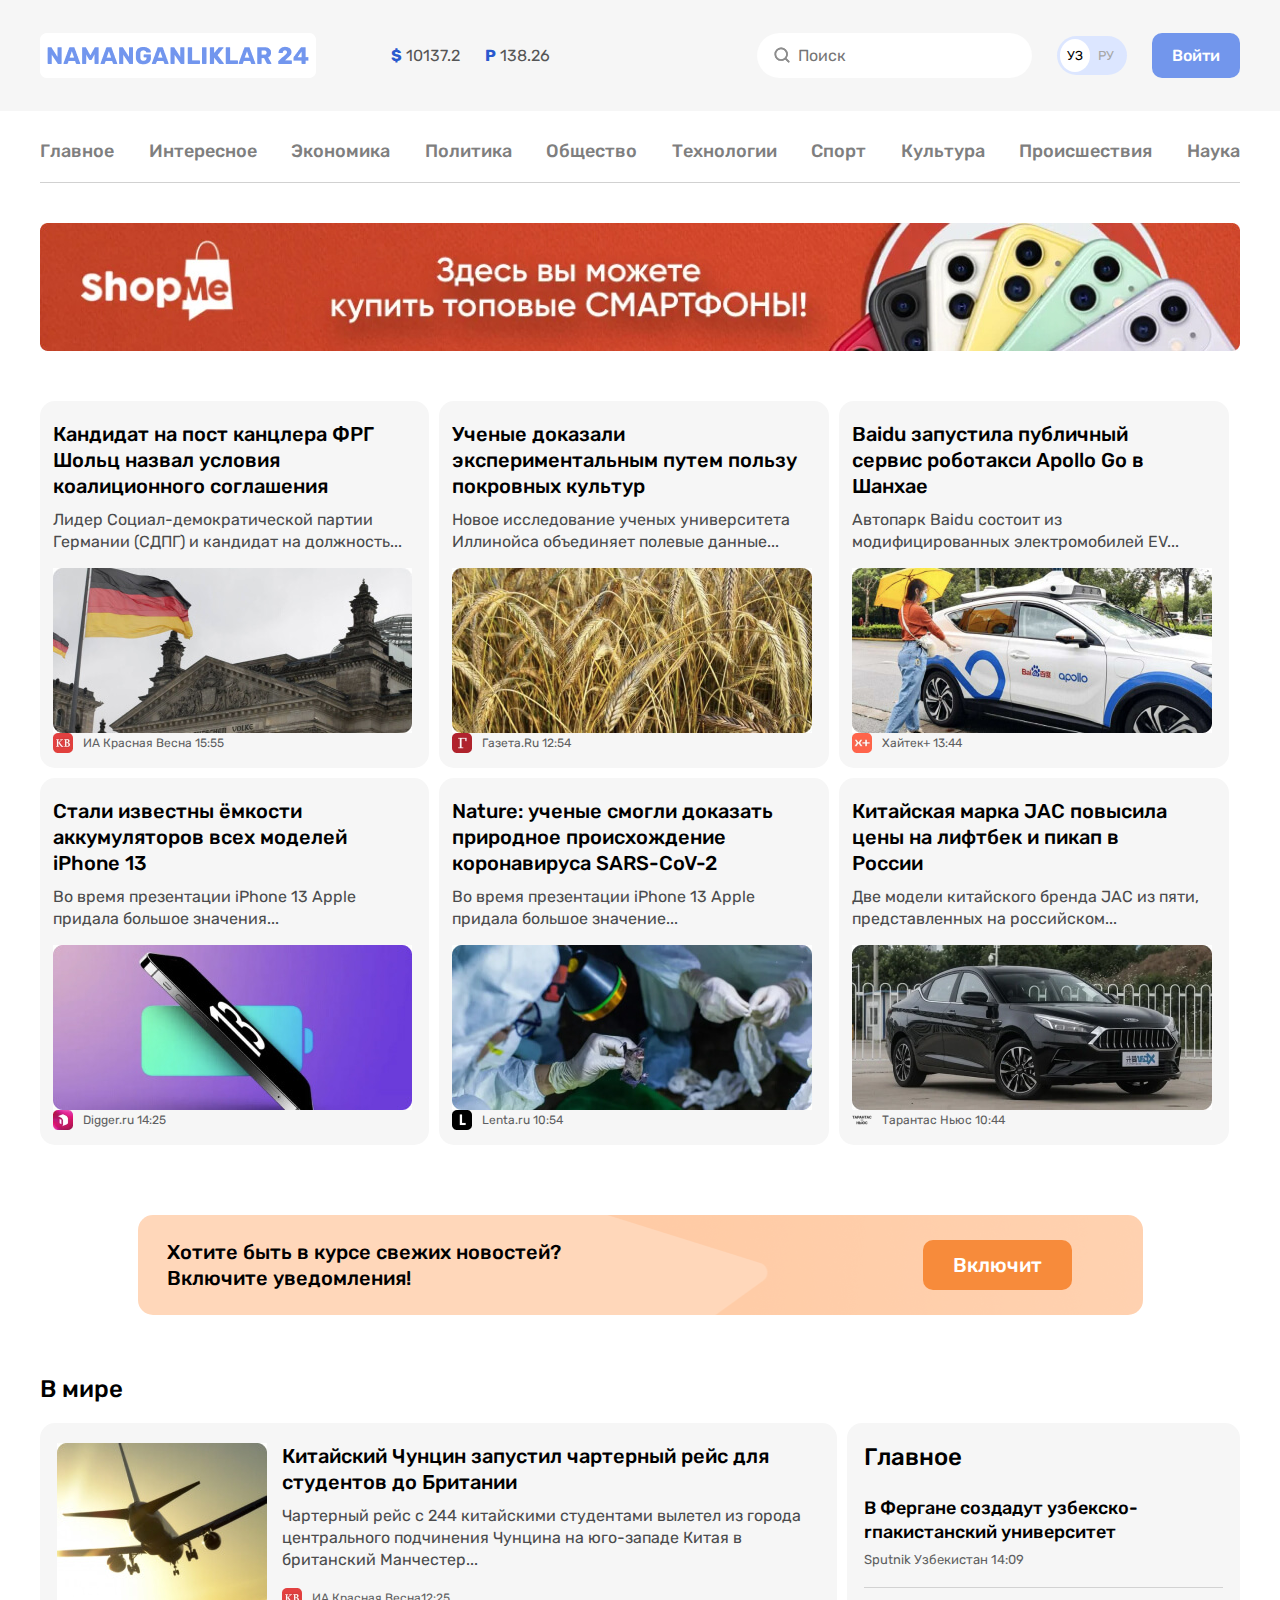
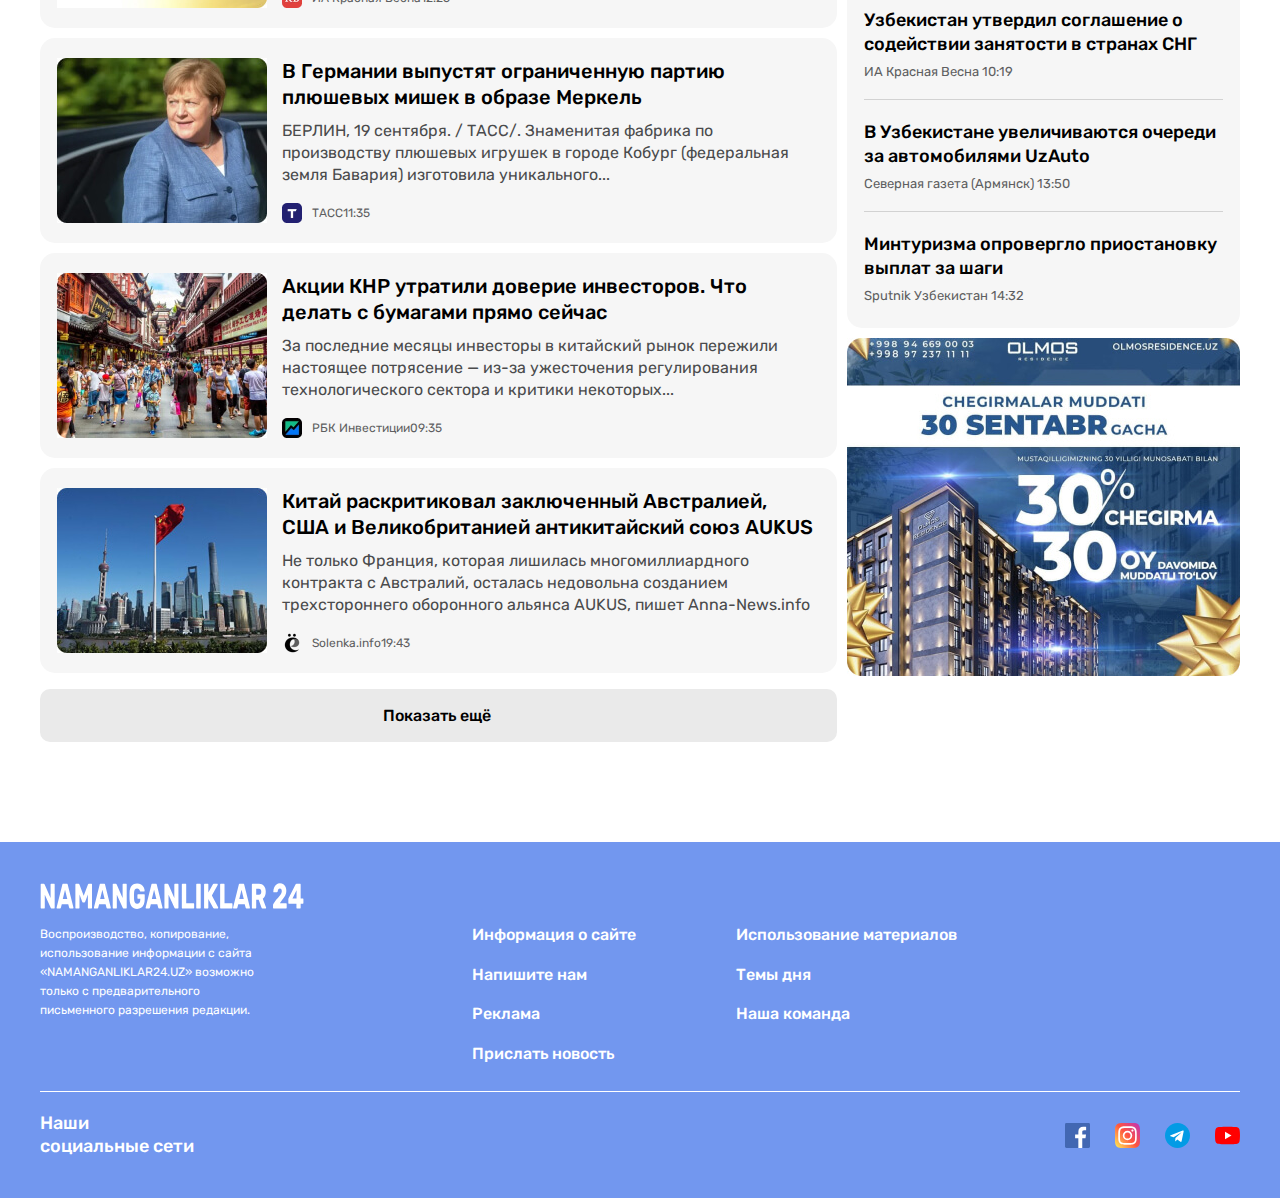
<file: index.html>
<!DOCTYPE html>
<html lang="ru">
<head>
    <meta charset="UTF-8">
    <meta http-equiv="X-UA-Compatible" content="IE=edge">
    <meta name="viewport" content="width=device-width, initial-scale=1.0">
    <title>Namanganliklar24</title>

    
    <link rel="stylesheet" href="./css/normalize.css">
    <link rel="stylesheet" href="./css/style.css">
    <!-- <link rel="stylesheet" href="./css/style.min.css"> -->

</head>

<body>

    <header class="site-header">
        <div class="header-bg">
            <div class="container">
                <div class="header-box">
                    <div class="header-logobox">
                        <a class="header-logobox-logo" href="./index.html">
                            <img class="site-logo-img" src="./images/NAMANGANLIKLAR_24.png" width="276" height="45" alt="logo">
                        </a>
    
                        <ul class="headerbox-logobox-list">
                            <li class="headerbox-logobox-item">
                                <p class="headerbox-logobox-currency">
                                    <span class="headerbox-logobox-currency-icon">$</span>
                                    10137.2</p>
                            </li>
                            <li class="headerbox-logobox-list">
                                <p class="headerbox-logobox-currency">
                                    <span class="headerbox-logobox-currency-icon">P</span>
                                    138.26</p>
                            </li>
                        </ul>
                    </div>
    
                    <div class="header-searchbox">
                        <form class="search-box" action="https://echo.htmlacademy.ru/" method="post" autocomplete="off">
                            <input class="search-input" type="search" name="user_search_result" id="user_search_result" minlength="2"
                            maxlength="1000000" aria-label="Search" required placeholder="Поиск">
                        </form>
                        <div class="header-language">
                            <div class="header-landuage-active">
                                <a class="header-language-uz" href="#">УЗ</a>
                            </div>
                            <a class="header-language-ru" href="#">РУ</a>
                        </div>
                        <div class="header-singin">
                            <a class="header-searchbox-link" href="#">Войти</a>
                        </div>
                    </div>
                </div>
            </div>
        </div>

        <nav class="header-nav">
            <div class="container">
                <ul class="header-nav-list">
                    <li class="headen-nav-item">
                        <a class="headen-nav-item-link" href="./index.html">Главное</a>
                    </li>
                    <li class="headen-nav-item">
                        <a class="headen-nav-item-link" href="./interesting.html">Интересное</a>
                    </li>
                    <li class="headen-nav-item">
                        <a class="headen-nav-item-link" href="#">Экономика</a>
                    </li>
                    <li class="headen-nav-item">
                        <a class="headen-nav-item-link" href="#">Политика</a>
                    </li>
                    <li class="headen-nav-item">
                        <a class="headen-nav-item-link" href="#">Общество</a>
                    </li>
                    <li class="headen-nav-item">
                        <a class="headen-nav-item-link" href="./Technology.html">Технологии</a>
                    </li>
                    <li class="headen-nav-item">
                        <a class="headen-nav-item-link" href="#">Спорт</a>
                    </li>
                    <li class="headen-nav-item">
                        <a class="headen-nav-item-link" href="#">Культура</a>
                    </li>
                    <li class="headen-nav-item">
                        <a class="headen-nav-item-link" href="#">Происшествия</a>
                    </li>
                    <li class="headen-nav-item">
                        <a class="headen-nav-item-link" href="#">Наука</a>
                    </li>
                </ul>
            </div>
        </nav>
    </header>

    <main class="site-main">
        <div class="main-add">
            <div class="container">
                <aside  class="main-advertising">
                    <a class="main-add-link" href="https://shopme.uz/" target="blank">
                        <img class="main-add-img" src="./images/shopme.jpg"
                        width="1200" 
                        height="128"
                        srcset="./images/shopme.jpg 1x , ./images/shopme@2x.jpg 2x"
                        alt="Shop me">
                    </a>
                </aside>
            </div>
        </div>

        <section class="main-news">
            <div class="container">
                <div class="main-news-box">
                    <ul class="main-news-list">
                        <li class="main-news-item">
                            <div class="main-news-itembox">
                                <div class="main-news-themebox">
                                    <h3 class="main-news-theme">
                                        <a class="main-news-theme-link" href="#">
                                            Кандидат на пост канцлера ФРГ <br> 
                                            Шольц назвал условия <br> 
                                            коалиционного соглашения
                                        </a>
                                    </h3>
                                </div>
        
                                <p class="main-news-text">
                                    Лидер Социал-демократической партии <br> 
                                    Германии (СДПГ) и кандидат на должность...
                                </p>
        
                                <img class="main-news-images" src="./images/germany_flag.jpg"
                                width="359"
                                height="165"
                                srcset="./images/germany_flag.jpg 1x , ./images/germany_flag@2x.jpg 2x"
                                alt="images">
                                
                                <div class="main-news-descriptionbox img-KB">
                                    <p class="main-news-description">
                                        ИА Красная Весна
                                        <time class="main-news-description-time" datetime="2022-06-03 20:00">
                                            15:55
                                        </time>
                                    </p>
                                </div>
                            </div>
                        </li>
        
                        <li class="main-news-item">
                            <div class="main-news-itembox">
                                <div class="main-news-themebox">
                                    <h3 class="main-news-theme">
                                        <a class="main-news-theme-link" href="#">
                                            Ученые доказали <br> 
                                            экспериментальным путем пользу <br> 
                                            покровных культур       
                                        </a>
                                    </h3>
                                </div>
                                <p class="main-news-text">
                                    Новое исследование ученых университета <br> 
                                    Иллинойса объединяет полевые данные... 
                                </p>
        
                                <img class="main-news-images" src="./images/Wheat.jpg" 
                                width="360" 
                                height="165"
                                srcset="./images/Wheat.jpg 1x , ./images/Wheat@2x.jpg 2x"
                                alt="images">

                                <div class="main-news-descriptionbox img-G">
                                    <p class="main-news-description">
                                        Газета.Ru
                                        <time class="main-news-description-time" datetime="2022-06-03 20:10">
                                            12:54
                                        </time>
                                    </p> 
                                </div>
                            </div>
                        </li>
        
                        <li class="main-news-item">
                            <div class="main-news-itembox">
                                <div class="main-news-themebox">
                                    <h3 class="main-news-theme">
                                        <a class="main-news-theme-link" href="#">
                                            Baidu запустила публичный <br> 
                                            сервис роботакси Apollo Go в <br> 
                                            Шанхае
                                        </a>
                                    </h3>
                                </div>
                                <p class="main-news-text">
                                    Автопарк Baidu состоит из <br> 
                                    модифицированных электромобилей EV... 
                                </p>
        
                                <img class="main-news-images" src="./images/Taxi.jpg" 
                                width="360" 
                                height="165" 
                                srcset="./images/Taxi.jpg 1x , ./images/Taxi@2x.jpg 2x"
                                alt="images">
                                <div class="main-news-descriptionbox img-X">
                                    <p class="main-news-description">
                                        Хайтек+ 
                                        <time class="main-news-description-time" datetime="2022-06-03 20:20">
                                            13:44
                                        </time>
                                    </p>
                                </div>
                            </div>
                        </li>
        
                        <li class="main-news-item">
                            <div class="main-news-itembox">
                                <div class="main-news-themebox">
                                    <h3 class="main-news-theme">
                                        <a class="main-news-theme-link" href="#">
                                            Стали известны ёмкости <br> 
                                            аккумуляторов всех моделей <br> 
                                            iPhone 13
                                        </a>
                                    </h3>
                                </div>
                                <p class="main-news-text">
                                    Во время презентации iPhone 13 Apple <br> 
                                    придала большое значения...
                                </p>
        
                                <img class="main-news-images" src="./images/iPhone_13.jpg" 
                                width="359" 
                                height="165" 
                                srcset="./images/iPhone_13.jpg 1x , ./images/iPhone_13@2x.jpg 2x"
                                alt="images">
                                <div class="main-news-descriptionbox img-D">
                                    <p class="main-news-description">
                                        Digger.ru 
                                        <time class="main-news-description-time" datetime="2022-06-03 20:30">
                                            14:25
                                        </time>
                                    </p>
                                </div>
                            </div>
                        </li>
        
                        <li class="main-news-item">
                            <div class="main-news-itembox">
                                <div class="main-news-themebox">
                                    <h3 class="main-news-theme">
                                        <a class="main-news-theme-link" href="#">
                                            Nature: ученые смогли доказать <br> 
                                            природное происхождение <br> 
                                            коронавируса SARS-CoV-2
                                        </a>
                                    </h3>
                                </div>
                                <p class="main-news-text">
                                    Во время презентации iPhone 13 Apple <br> 
                                    придала большое значение...
                                </p>
        
                                <img class="main-news-images" src="./images/Scientists.jpg" 
                                width="360" 
                                height="165" 
                                srcset="./images/Scientists.jpg 1x , ./images/Scientists@2x.jpg 2x"
                                alt="images">
                                <div class="main-news-descriptionbox img-L">
                                    <p class="main-news-description">
                                        Lenta.ru
                                        <time class="main-news-description-time" datetime="2022-06-03 20:40">
                                            10:54
                                        </time>
                                    </p>
                                </div>
                            </div>
                        </li>
        
                        <li class="main-news-item">
                            <div class="main-news-itembox">
                                <div class="main-news-themebox">
                                    <h3 class="main-news-theme">
                                        <a class="main-news-theme-link" href="#">
                                            Китайская марка JAC повысила <br> 
                                            цены на лифтбек и пикап в <br> 
                                            России
                                        </a>
                                    </h3>
                                </div>
                                <p class="main-news-text">
                                    Две модели китайского бренда JAC из пяти, <br> 
                                    представленных на российском...
                                </p>
        
                                <img class="main-news-images" src="./images/Car.jpg" 
                                width="360" 
                                height="165" 
                                srcset="./images/Car.jpg 1x , ./images/Car@2x.jpg 2x"
                                alt="images">
                                <div class="main-news-descriptionbox img-T">
                                    <p class="main-news-description">
                                        Тарантас Ньюс 
                                        <time class="main-news-description-time" datetime="2022-06-03 20:50">
                                            10:44
                                        </time>
                                    </p>
                                </div>
                            </div>
                        </li>
                    </ul>
                </div>
            </div>
        </section>

        <article class="main-article">
            <div class="container">
                <div class="main-article-bg">
                    <div class="main-article-box">
                        <h2 class="main-article-text">
                            Хотите быть в курсе свежих новостей? <br> 
                            Включите уведомления!
                        </h2>
                    </div>
                    <!-- <a class="main-article-link" href="#">Включит</a> -->
                    <button class="main-article-button js-open-modal" type="button">
                        Включит
                    </button>
                </div>
            </div>
        </article>

        <section class="news-world">
            <div class="container">
                <h2 class="news-world-text">В мире</h2>
                <div class="news-world-newsbox">
                    <div class="news-world-box">
                        <div class="news-world-news">
                            <ul class="news-world-news-list">
                                <li class="news-world-news-item">
                                    <div class="news-world-news-itembox">
                                        <div class="news-world-news-imgbox">
                                            <img class="news-world-news-imgbox-images" src="./images/airplane.jpg" 
                                            width="210" 
                                            height="165" 
                                            srcset="./images/airplane.jpg 1x , ./images/airplane@2x.jpg 2x"
                                            alt="images">
                                        </div>
            
                                        <div class="news-world-news-list-textbox">
                                            <div class="news-world-news-list-textbox-themebox">
                                                <h3 class="news-world-news-list-textbox-themebox-theme">
                                                    <a class="news-world-news-list-textbox-themebox-link" href="#">
                                                        Китайский Чунцин запустил чартерный рейс для <br> 
                                                        студентов до Британии
                                                    </a>
                                                </h3>
                                            </div>
                
                                            <p class="news-world-news-list-textbox-content">
                                                Чартерный рейс с 244 китайскими студентами вылетел из города <br> 
                                                центрального подчинения Чунцина на юго-западе Китая в <br> 
                                                британский Манчестер...
                                            </p>

                                            <div class="news-world-news-list-textbox-descriptionbox img-KB">
                                                <p class="news-world-news-list-textbox-description">
                                                    ИА Красная Весна
                                                    <time class="news-world-news-list-textbox-description-time" datetime="2022-06-03 21:00">
                                                        12:25
                                                    </time>
                                                </p>
                                            </div>
                                        </div>
                                    </div>
                                </li>
            
                                <li class="news-world-news-item">
                                    <div class="news-world-news-itembox">
                                        <div class="news-world-news-imgbox">
                                            <img class="news-world-news-imgbox-images" src="./images/woman.jpg" 
                                            width="210" 
                                            height="165" 
                                            srcset="./images/woman.jpg 1x , ./images/woman@2x.jpg 2x"
                                            alt="images">
                                        </div>
                
                                        <div class="news-world-news-list-textbox">
                                            <div class="news-world-news-list-textbox-themebox">
                                                <h3 class="news-world-news-list-textbox-themebox-theme">
                                                    <a class="news-world-news-list-textbox-themebox-link" href="#">
                                                        В Германии выпустят ограниченную партию <br> 
                                                        плюшевых мишек в образе Меркель
                                                    </a>
                                                </h3>
                                            </div>
                                            <p class="news-world-news-list-textbox-content">
                                                БЕРЛИН, 19 сентября. / ТАСС/. Знаменитая фабрика по <br> 
                                                производству плюшевых игрушек в городе Кобург (федеральная <br> 
                                                земля Бавария) изготовила уникального...
                                            </p>
                                            
                                            <div class="news-world-news-list-textbox-descriptionbox img-TACC">
                                                <p class="news-world-news-list-textbox-description">
                                                    ТАСС
                                                    <time class="news-world-news-list-textbox-description-time" datetime="2022-06-03 21:10">
                                                        11:35
                                                    </time>
                                                </p>
                                            </div>
                                        </div>
                                    </div>
                                </li>
            
                                <li class="news-world-news-item">
                                <div class="news-world-news-itembox">
                                    <div class="news-world-news-imgbox">
                                        <img class="news-world-news-imgbox-images" src="./images/city.jpg"
                                        width="210" 
                                        height="165" 
                                        srcset="./images/city.jpg 1x , ./images/city@2x.jpg 2x"
                                        alt="images">
                                    </div>
            
                                    <div class="news-world-news-list-textbox">
                                        <div class="news-world-news-list-textbox-themebox">
                                            <h3 class="news-world-news-list-textbox-themebox-theme">
                                                <a class="news-world-news-list-textbox-themebox-link" href="#">
                                                    Акции КНР утратили доверие инвесторов. Что <br> 
                                                    делать с бумагами прямо сейчас           
                                                </a>
                                            </h3>
                                        </div>
                                        <p class="news-world-news-list-textbox-content">
                                            За последние месяцы инвесторы в китайский рынок пережили <br> 
                                            настоящее потрясение — из-за ужесточения регулирования <br> 
                                            технологического сектора и критики некоторых...
                                        </p>
                                        
                                        <div class="news-world-news-list-textbox-descriptionbox img-RBK">
                                            <p class="news-world-news-list-textbox-description">
                                                РБК Инвестиции
                                                <time class="news-world-news-list-textbox-description-time" datetime="2022-06-03 21:20">
                                                    09:35
                                                </time>
                                            </p>
                                        </div>
                                    </div>
                                </div>
                                </li>
            
                                <li class="news-world-news-item">
                                <div class="news-world-news-itembox">
                                    <div class="news-world-news-imgbox">
                                        <img  class="news-world-news-imgbox-images" src="./images/flag.jpg" 
                                        width="210" 
                                        height="165" 
                                        srcset="./images/flag.jpg 1x , ./images/flag@2x.jpg 2x"
                                        alt="images">
                                    </div>
            
                                    <div class="news-world-news-list-textbox">
                                        <div class="news-world-news-list-textbox-themebox">
                                            <h3 class="news-world-news-list-textbox-themebox-theme">
                                                <a class="news-world-news-list-textbox-themebox-link" href="#">
                                                    Китай раскритиковал заключенный Австралией, <br> 
                                                    США и Великобританией антикитайский союз AUKUS           
                                                </a>
                                            </h3>
                                        </div>
                                        <p class="news-world-news-list-textbox-content">
                                            Не только Франция, которая лишилась многомиллиардного <br> 
                                            контракта с Австралий, осталась недовольна созданием <br> 
                                            трехстороннего оборонного альянса AUKUS, пишет Anna-News.info
                                        </p>
                                        
                                        <div class="news-world-news-list-textbox-descriptionbox img-S">
                                            <p class="news-world-news-list-textbox-description">
                                                Solenka.info 
                                                <time class="news-world-news-list-textbox-description-time" datetime="2022-06-03 21:30">
                                                    19:43
                                                </time>
                                            </p>
                                        </div>
                                    </div>
                                </div>    
                                </li>
                            </ul>
                            <div class="news-world-news-linkbox">
                                <a class="news-world-news-link" href="#">Показать ещё</a>
                            </div>
                        </div>
                    </div>
        
        
                    <div class="news-world-other">
                        <div class="news-world-other-box">
                            <h3 class="news-world-other-text">Главное</h3>
                            <ul class="news-world-other-list">
                                <li class="news-world-other-item">
                                    <h4 class="news-world-other-theme">
                                        <a class="news-world-other-theme-link" href="#">
                                            В Фергане создадут узбекско- <br> 
                                            rпакистанский университет
                                        </a>
                                    </h4>
                                    <p class="news-world-other-description">
                                        Sputnik Узбекистан
                                        <time class="news-world-other-description-time" datetime="2022-06-03 21:40">
                                            14:09
                                        </time>
                                    </p>
    
                                </li>
                    
                                <li class="news-world-other-item">
                                    <h4 class="news-world-other-theme">
                                        <a class="news-world-other-theme-link" href="#">
                                            Узбекистан утвердил соглашение о <br> 
                                            содействии занятости в странах СНГ
                                        </a>
                                    </h4>
                                    <p class="news-world-other-description">
                                        ИА Красная Весна 
                                        <time class="news-world-other-description-time" datetime="2022-06-03 21:50">
                                            10:19
                                        </time>
                                    </p>
    
                                </li>
                    
                                <li class="news-world-other-item">
                                    <h4 class="news-world-other-theme">
                                        <a class="news-world-other-theme-link" href="#">
                                            В Узбекистане увеличиваются очереди <br>
                                            за автомобилями UzAuto
                                        </a>
                                    </h4>
                                    <p class="news-world-other-description">
                                        Северная газета (Армянск) 
                                        <time class="news-world-other-description-time" datetime="2022-06-03 22:00">
                                            13:50
                                        </time>
                                    </p>
                                </li>
                    
                                <li class="news-world-other-item last">
                                    <h4 class="news-world-other-theme">
                                        <a class="news-world-other-theme-link" href="#">
                                            Минтуризма опровергло приостановку <br> 
                                            выплат за шаги
                                        </a>
                                    </h4>
                                    <p class="news-world-other-description last">
                                        Sputnik Узбекистан
                                        <time class="news-world-other-description-time" datetime="2022-06-03 22:10">
                                            14:32
                                        </time>
                                    </p>
                                </li>
                                
                            </ul>
                        </div>
                        <aside class="news-world-other-add">
                            <a class="news-world-other-advertising" href="https://olmosresidence.uz/" target="blank">
                                <img class="news-world-other-advertising-img" src="./images/Olmos.jpg"  
                                width="393" 
                                height="338" 
                                srcset="./images/Olmos.jpg 1x , ./images/Olmos@2x.jpg 2x"
                                alt="Olmos">
                            </a>
                        </aside>
                    </div>
                </div>
            </div>
        </section>
    </main>

    <footer class="site-footer">
        <div class="footer-bg">
            <div class="container">
                <div class="footer-top">
                    <div class="footer-top-logobox">
                        <a class="footer-top-boxlogo-link" href="./index.html">
                            <img class="footer-top-boxlogo-logo" src="./images/logo1.svg"
                            width="264"
                            height="28"
                            alt="logo">
                        </a>

                        <p class="footer-top-boxlogo-text">
                            Воспроизводство, копирование, <br> 
                            использование информации с сайта <br> 
                            «NAMANGANLIKLAR24.UZ» возможно <br> 
                            только с предварительного <br> 
                            письменного разрешения редакции.
                        </p>
                    </div>
                    <div class="footer-top-infobox">
                        <ul class="footer-top-infobox-list">
                            <li class="footer-top-infobox-item">
                                <a class="footer-top-infobox-link" href="#">Информация о сайте</a>
                            </li>
                            <li class="footer-top-infobox-item">
                                <a class="footer-top-infobox-link" href="./Write-to-us.html">Напишите нам</a>
                            </li>
                            <li class="footer-top-infobox-item">
                                <a class="footer-top-infobox-link" href="#">Реклама</a>
                            </li>
                            <li class="footer-top-infobox-item">
                                <a class="footer-top-infobox-link" href="#">Прислать новость</a>
                            </li>
                        </ul>
                    </div>
                    <div class="footer-top-infobox">
                        <ul class="footer-top-infobox-list">
                            <li class="footer-top-infobox-item">
                                <a class="footer-top-infobox-link" href="#">Использование материалов</a>
                            </li>
                            <li class="footer-top-infobox-item">
                                <a class="footer-top-infobox-link" href="#">Темы дня</a>
                            </li>
                            <li class="footer-top-infobox-item">
                                <a class="footer-top-infobox-link" href="#">Наша команда</a>
                            </li>
                        </ul>
                    </div>
                </div>
                
                <div class="footer-bottom">
                    <h2 class="footer-bottom-text">
                        Наши <br> 
                        социальные сети
                    </h2>
            
                    <ul class="footer-bottom-list">
                        <li class="footer-bottom-item">
                            <a class="footer-bottom-link" href="https://www.facebook.com/checkpoint/828281030927956/?next=https%3A%2F%2Fwww.facebook.com%2Fnamanganliklar24%2F" target="blank">
                                <img class="footer-bottom-link-logo" src="./images/free-icon-facebook.svg" width="25" height="25" alt="logo facebook">
                            </a>
                        </li>
                        <li class="footer-bottom-item">
                            <a class="footer-bottom-link" href="https://www.instagram.com/namanganliklar24.uz/" target="blank">
                                <img class="footer-bottom-link-logo" src="./images/free-icon-instagram.svg" width="25" height="25" alt="logo instagram">
                            </a>
                        </li>
                        <li class="footer-bottom-item">
                            <a class="footer-bottom-link" href="https://t.me/s/Namanganliklar?q=%23Namanganliklar&before=15898" target="blank">
                                <img class="footer-bottom-link-logo" src="./images/free-icon-telegram.svg" width="25" height="25" alt="logo telegram">
                            </a>
                        </li>
                        <li class="footer-bottom-item">
                            <a class="footer-bottom-link" href="https://www.youtube.com/c/Namanganliklar24" target="blank">
                                <img class="footer-bottom-link-logo" src="./images/free-icon-youtube.svg" width="25" height="25" alt="logo youtube">
                            </a>
                        </li>
                    </ul>
                </div>
            </div>
        </div>
    </footer>

    <div class="modal">
        <div class="modal-window">
            <div class="modal-window-textbox">
                <h2 class="modal-window-text">
                    Хотите быть в курсе свежих новостей?  Включите уведомления!
                </h2>
            </div>
            <button class="modal-window-button js-close-modal" type="button">Включит</button>
            <button class="modal-window-button-reset js-x-close-modal" type="button"></button>
        </div>
    </div>

    <script src="./js/main.js"></script>
</body>
</html>
</file>
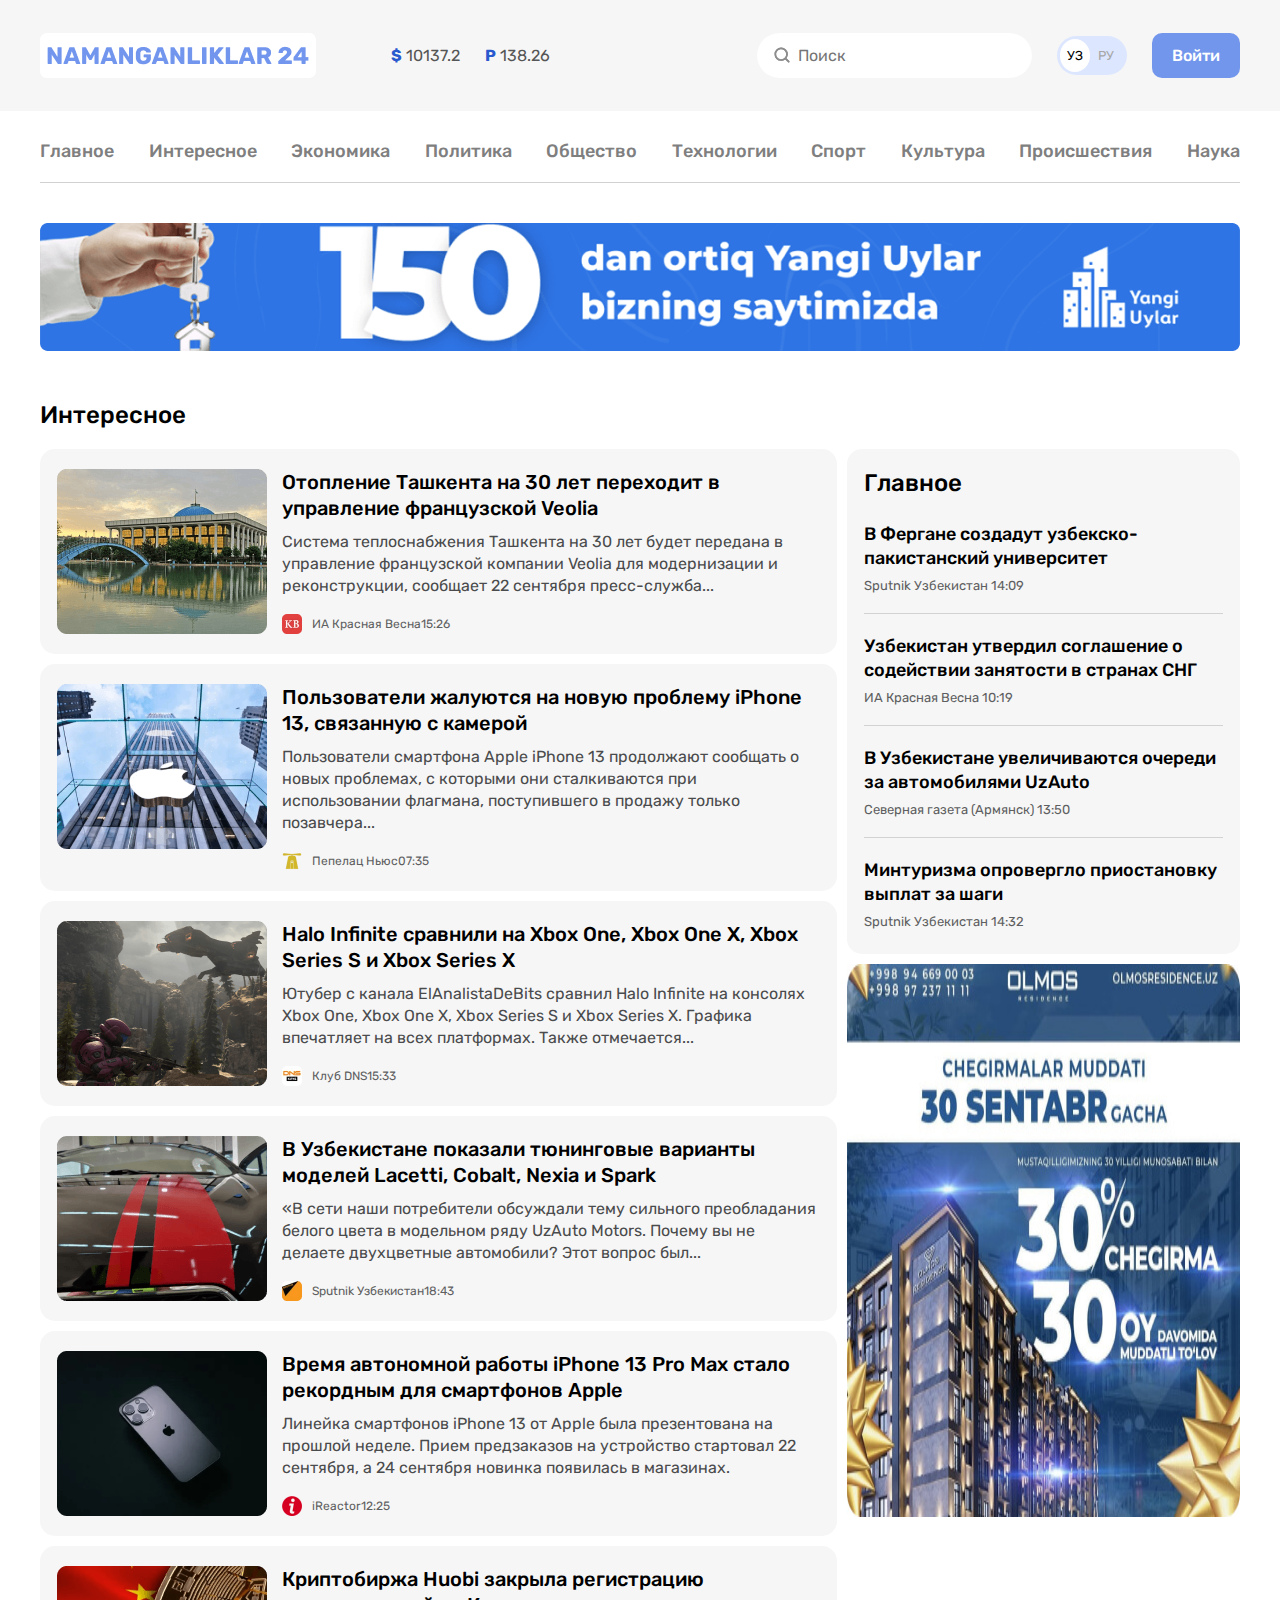
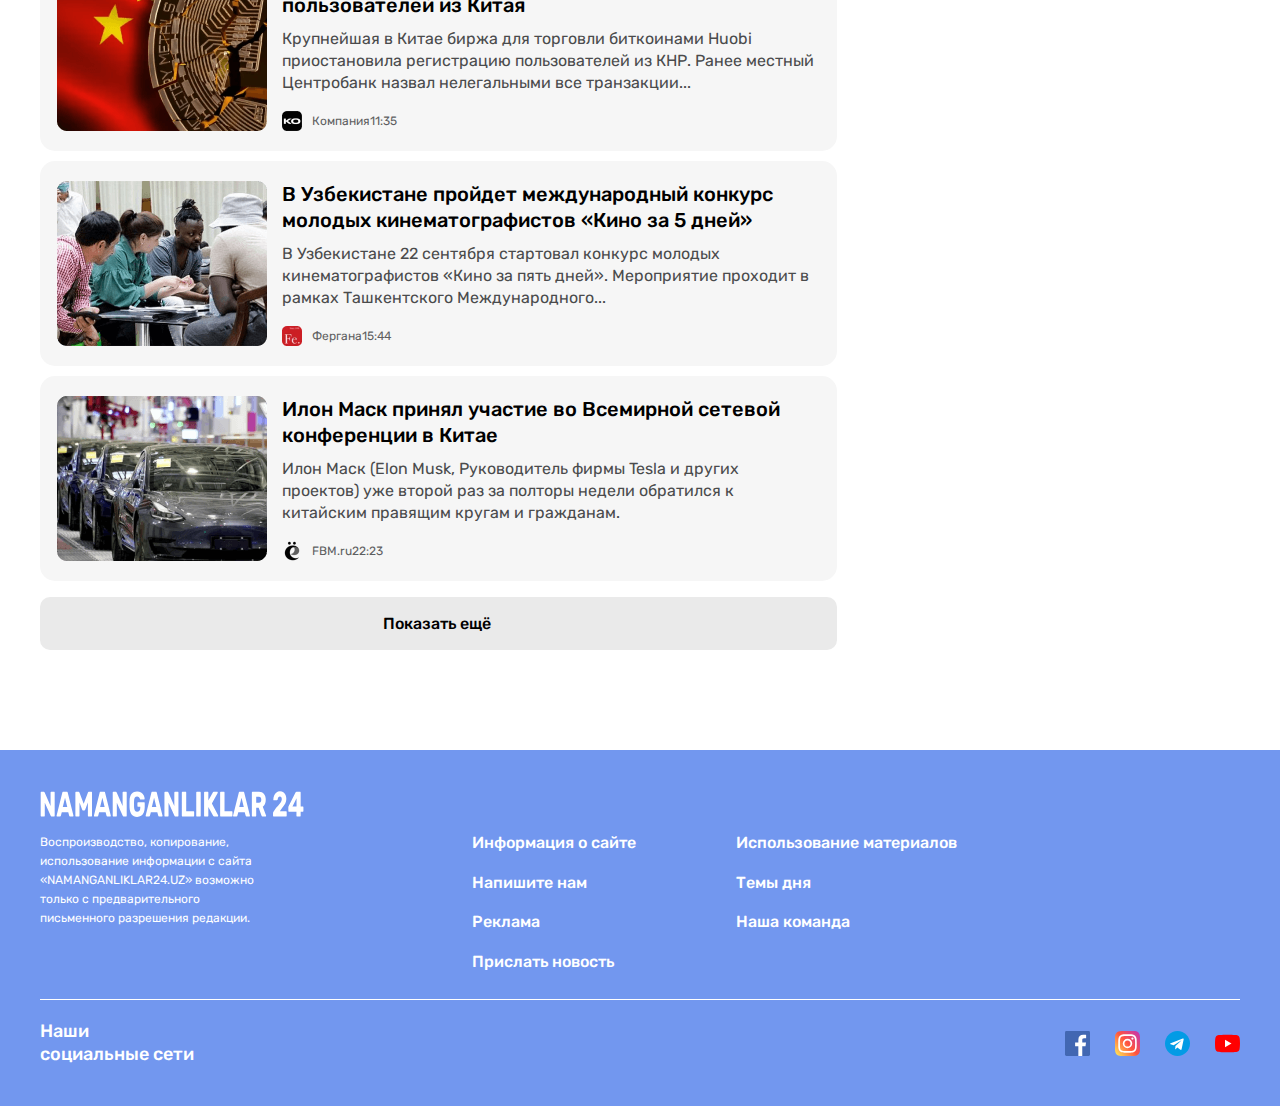
<file: interesting.html>
<!DOCTYPE html>
<html lang="ru">
<head>
    <meta charset="UTF-8">
    <meta http-equiv="X-UA-Compatible" content="IE=edge">
    <meta name="viewport" content="width=device-width, initial-scale=1.0">
    <title>Namanganliklar24-2slide</title>

    <!-- <link rel="preconnect" href="https://fonts.googleapis.com">
    <link rel="preconnect" href="https://fonts.gstatic.com" crossorigin>
    <link href="https://fonts.googleapis.com/css2?family=Rubik:wght@400;500;700&display=swap" rel="stylesheet"> -->

    <!-- <link rel="stylesheet" href="./css/normalize.css"> -->
    <!-- <link rel="stylesheet" href="./css/style.css"> -->
    <link rel="stylesheet" href="./css/style.min.css">

</head>

<body>

    <header class="site-header">
        <div class="header-bg">
            <div class="container">
                <div class="header-box">
                    <div class="header-logobox">
                        <a class="header-logobox-logo" href="./index.html">
                            <img class="site-logo-img" src="./images/NAMANGANLIKLAR_24.png" width="276" height="45" alt="logo">
                        </a>
    
                        <ul class="headerbox-logobox-list">
                            <li class="headerbox-logobox-item">
                                <p class="headerbox-logobox-currency">
                                    <span class="headerbox-logobox-currency-icon">$</span>
                                    10137.2
                                </p>
                            </li>
                            <li class="headerbox-logobox-list">
                                <p class="headerbox-logobox-currency">
                                    <span class="headerbox-logobox-currency-icon">P</span>
                                    138.26
                                </p>
                            </li>
                        </ul>
                    </div>
    
                    <div class="header-searchbox">
                        <form class="search-box" action="https://echo.htmlacademy.ru/" method="post" autocomplete="off">
                            <input class="search-input" type="search" name="user_search_result" id="user_search_result" minlength="2"
                            maxlength="1000000" aria-label="Search" required placeholder="Поиск">
                        </form>

                        <div class="header-language">
                            <div class="header-landuage-active">
                                <a class="header-language-uz" href="#">УЗ</a>
                            </div>
                            <a class="header-language-ru" href="#">РУ</a>
                        </div>
                        <div class="header-singin">
                            <a class="header-searchbox-link" href="#">Войти</a>
                        </div>
                    </div>
                </div>
            </div>
        </div>

        <nav class="header-nav">
            <div class="container">
                <ul class="header-nav-list">
                    <li class="headen-nav-item">
                        <a class="headen-nav-item-link" href="./index.html">Главное</a>
                    </li>
                    <li class="headen-nav-item">
                        <a class="headen-nav-item-link" href="./interesting.html">Интересное</a>
                    </li>
                    <li class="headen-nav-item">
                        <a class="headen-nav-item-link" href="#">Экономика</a>
                    </li>
                    <li class="headen-nav-item">
                        <a class="headen-nav-item-link" href="#">Политика</a>
                    </li>
                    <li class="headen-nav-item">
                        <a class="headen-nav-item-link" href="#">Общество</a>
                    </li>
                    <li class="headen-nav-item">
                        <a class="headen-nav-item-link" href="./Technology.html">Технологии</a>
                    </li>
                    <li class="headen-nav-item">
                        <a class="headen-nav-item-link" href="#">Спорт</a>
                    </li>
                    <li class="headen-nav-item">
                        <a class="headen-nav-item-link" href="#">Культура</a>
                    </li>
                    <li class="headen-nav-item">
                        <a class="headen-nav-item-link" href="#">Происшествия</a>
                    </li>
                    <li class="headen-nav-item">
                        <a class="headen-nav-item-link" href="#">Наука</a>
                    </li>
                </ul>
            </div>
        </nav>
    </header>

    <main class="site-main">
        <div class="main-add">
            <div class="container">
                <aside  class="main-advertising">
                    <a class="main-add-link" href="https://yangiuylar.uz/" target="blank">
                        <img class="main-add-img" src="./images/add.png"
                        width="1200" 
                        height="128"
                        srcset="./images/add.png 1x , ./images/add@2x.png 2x"
                        alt="Yangi uylar">
                    </a>
                </aside>
            </div>
        </div>

        <section class="news-world">
            <div class="container">
                <h2 class="news-world-text">Интересное</h2>
                <div class="news-world-newsbox">
                    <div class="news-world-box">
                        <div class="news-world-news">
                            <ul class="news-world-news-list">
                                <li class="news-world-news-item">
                                    <div class="news-world-news-itembox">
                                        <div class="news-world-news-imgbox">
                                            <img class="news-world-news-imgbox-images" src="./images/tashkent.png" 
                                            width="210" 
                                            height="165" 
                                            srcset="./images/tashkent.png 1x , ./images/tashkent@2x.png 2x"
                                            alt="images">
                                        </div>
            
                                        <div class="news-world-news-list-textbox">
                                            <div class="news-world-news-list-textbox-themebox">
                                                <h3 class="news-world-news-list-textbox-themebox-theme">
                                                    <a class="news-world-news-list-textbox-themebox-link" href="#">
                                                        Отопление Ташкента на 30 лет переходит в управление французской Veolia
                                                    </a>
                                                </h3>
                                            </div>
                
                                            <p class="news-world-news-list-textbox-content">
                                                Система теплоснабжения Ташкента на 30 лет будет передана в управление французской компании Veolia для модернизации и реконструкции, сообщает 22 сентября пресс-служба...
                                            </p>
                
                                            <div class="news-world-news-list-textbox-descriptionbox img-KB">
                                                <p class="news-world-news-list-textbox-description">
                                                    ИА Красная Весна
                                                    <time class="news-world-news-list-textbox-description-time" datetime="2022-06-23 19:19">
                                                        15:26
                                                    </time>
                                                </p>
                                            </div>
                                        </div>
                                    </div>
                                </li>
            
                                <li class="news-world-news-item">
                                    <div class="news-world-news-itembox">
                                        <div class="news-world-news-imgbox">
                                            <img class="news-world-news-imgbox-images" src="./images/apple-company.png"
                                            width="210" 
                                            height="165" 
                                            srcset="./images/apple-company.png 1x , ./images/apple-company@2x.png 2x"
                                            alt="images">
                                        </div>
                
                                        <div class="news-world-news-list-textbox">
                                            <div class="news-world-news-list-textbox-themebox">
                                                <h3 class="news-world-news-list-textbox-themebox-theme">
                                                    <a class="news-world-news-list-textbox-themebox-link" href="#">
                                                        Пользователи жалуются на новую проблему iPhone 13, связанную с камерой
                                                    </a>
                                                </h3>
                                            </div>
                                            <p class="news-world-news-list-textbox-content">
                                                Пользователи смартфона Apple iPhone 13 продолжают сообщать о новых проблемах, с которыми они сталкиваются при использовании флагмана, поступившего в продажу только позавчера...
                                            </p>
                                            
                                            <div class="news-world-news-list-textbox-descriptionbox img-PN">
                                                <p class="news-world-news-list-textbox-description">
                                                    Пепелац Ньюс
                                                    <time class="news-world-news-list-textbox-description-time" datetime="2022-06-23 19:31">
                                                        07:35
                                                    </time>
                                                </p>
                                            </div>
                                        </div>
                                    </div>
                                </li>
            
                                <li class="news-world-news-item">
                                    <div class="news-world-news-itembox">
                                    <div class="news-world-news-imgbox">
                                        <img class="news-world-news-imgbox-images" src="./images/Halo-game.png"
                                        width="210" 
                                        height="165" 
                                        srcset="./images/Halo-game.png 1x , ./images/Halo-game@2x.png 2x"
                                        alt="images">
                                    </div>
            
                                    <div class="news-world-news-list-textbox">
                                        <div class="news-world-news-list-textbox-themebox">
                                            <h3 class="news-world-news-list-textbox-themebox-theme">
                                                <a class="news-world-news-list-textbox-themebox-link" href="#">
                                                    Halo Infinite сравнили на Xbox One, Xbox One X, Xbox Series S и Xbox Series X         
                                                </a>
                                            </h3>
                                        </div>
                                        <p class="news-world-news-list-textbox-content">
                                            Ютубер с канала ElAnalistaDeBits сравнил Halo Infinite на консолях Xbox One, Xbox One X, Xbox Series S и Xbox Series X. Графика впечатляет на всех платформах. Также отмечается...
                                        </p>
                
                                        <div class="news-world-news-list-textbox-descriptionbox img-DNC">
                                            <p class="news-world-news-list-textbox-description">
                                                Клуб DNS
                                                <time class="news-world-news-list-textbox-description-time" datetime="2022-06-23 19:43">
                                                    15:33
                                                </time>
                                            </p>
                                        </div>
                                    </div>
                                    </div>
                                </li>
            
                                <li class="news-world-news-item">
                                    <div class="news-world-news-itembox">
                                    <div class="news-world-news-imgbox">
                                        <img  class="news-world-news-imgbox-images" src="./images/car-redline.png" 
                                        width="210" 
                                        height="165" 
                                        srcset="./images/car-redline.png 1x , ./images/car-redline@2x.png 2x"
                                        alt="images">
                                    </div>
            
                                    <div class="news-world-news-list-textbox">
                                        <div class="news-world-news-list-textbox-themebox">
                                            <h3 class="news-world-news-list-textbox-themebox-theme">
                                                <a class="news-world-news-list-textbox-themebox-link" href="#">
                                                    В Узбекистане показали тюнинговые варианты моделей Lacetti, Cobalt, Nexia и Spark        
                                                </a>
                                            </h3>
                                        </div>
                                        <p class="news-world-news-list-textbox-content">
                                            «В сети наши потребители обсуждали тему сильного преобладания белого цвета в модельном ряду UzAuto Motors. Почему вы не делаете двухцветные автомобили? Этот вопрос был...
                                        </p>
                
                                        <div class="news-world-news-list-textbox-descriptionbox img-SU">
                                            <p class="news-world-news-list-textbox-description">
                                                Sputnik Узбекистан
                                                <time class="news-world-news-list-textbox-description-time" datetime="2022-06-23 19:47">
                                                    18:43
                                                </time>
                                            </p>
                                        </div>
                                    </div>
                                    </div>    
                                </li>

                                <li class="news-world-news-item">
                                    <div class="news-world-news-itembox">
                                        <div class="news-world-news-imgbox">
                                            <img  class="news-world-news-imgbox-images" src="./images/Iphone13.png" 
                                            width="210" 
                                            height="165" 
                                            srcset="./images/Iphone13.png 1x , ./images/Iphone13@2x.png 2x"
                                            alt="images">
                                        </div>
            
                                        <div class="news-world-news-list-textbox">
                                            <div class="news-world-news-list-textbox-themebox">
                                                <h3 class="news-world-news-list-textbox-themebox-theme">
                                                    <a class="news-world-news-list-textbox-themebox-link" href="#">
                                                        Время автономной работы iPhone 13 Pro Max стало рекордным для смартфонов Apple
                                                    </a>
                                                </h3>
                                            </div>
                                            <p class="news-world-news-list-textbox-content">
                                                Линейка смартфонов iPhone 13 от Apple была презентована на прошлой неделе. Прием предзаказов на устройство стартовал 22 сентября, а 24 сентября новинка появилась в магазинах.
                                            </p>
                
                                            <div class="news-world-news-list-textbox-descriptionbox img-iR">
                                                <p class="news-world-news-list-textbox-description">
                                                    iReactor
                                                    <time class="news-world-news-list-textbox-description-time" datetime="2022-06-23 19:54">
                                                        12:25
                                                    </time>
                                                </p>
                                            </div>
                                        </div>
                                    </div>    
                                </li>

                                <li class="news-world-news-item">
                                    <div class="news-world-news-itembox">
                                        <div class="news-world-news-imgbox">
                                            <img  class="news-world-news-imgbox-images" src="./images/Chine-flag.png" 
                                            width="210" 
                                            height="165" 
                                            srcset="./images/Chine-flag.png 1x , ./images/Chine-flag@2x.png 2x"
                                            alt="images">
                                        </div>
            
                                        <div class="news-world-news-list-textbox">
                                            <div class="news-world-news-list-textbox-themebox">
                                                <h3 class="news-world-news-list-textbox-themebox-theme">
                                                    <a class="news-world-news-list-textbox-themebox-link" href="#">
                                                        Криптобиржа Huobi закрыла регистрацию пользователей из Китая
                                                    </a>
                                                </h3>
                                            </div>
                                            <p class="news-world-news-list-textbox-content">
                                                Крупнейшая в Китае биржа для торговли биткоинами Huobi приостановила регистрацию пользователей из КНР. Ранее местный Центробанк назвал нелегальными все транзакции...
                                            </p>
                
                                            <div class="news-world-news-list-textbox-descriptionbox img-KO">
                                                <p class="news-world-news-list-textbox-description">
                                                    Компания
                                                    <time class="news-world-news-list-textbox-description-time" datetime="2022-06-23 19:59">
                                                        11:35
                                                    </time>
                                                </p>
                                            </div>
                                        </div>
                                    </div>    
                                </li>

                                <li class="news-world-news-item">
                                    <div class="news-world-news-itembox">
                                        <div class="news-world-news-imgbox">
                                            <img  class="news-world-news-imgbox-images" src="./images/The-reporter.png" 
                                            width="210" 
                                            height="165" 
                                            srcset="./images/The-reporter.png 1x , ./images/The-reporter@2x.png 2x"
                                            alt="images">
                                        </div>
            
                                        <div class="news-world-news-list-textbox">
                                            <div class="news-world-news-list-textbox-themebox">
                                                <h3 class="news-world-news-list-textbox-themebox-theme">
                                                    <a class="news-world-news-list-textbox-themebox-link" href="#">
                                                        В Узбекистане пройдет международный конкурс молодых кинематографистов «Кино за 5 дней»
                                                    </a>
                                                </h3>
                                            </div>
                                            <p class="news-world-news-list-textbox-content">
                                                В Узбекистане 22 сентября стартовал конкурс молодых кинематографистов «Кино за пять дней». Мероприятие проходит в рамках Ташкентского Международного...
                                            </p>
                
                                            <div class="news-world-news-list-textbox-descriptionbox img-Fe">
                                                <p class="news-world-news-list-textbox-description">
                                                    Фергана
                                                    <time class="news-world-news-list-textbox-description-time" datetime="2022-06-23 20:05">
                                                        15:44
                                                    </time>
                                                </p>
                                            </div>
                                        </div>
                                    </div>    
                                </li>

                                <li class="news-world-news-item">
                                    <div class="news-world-news-itembox">
                                        <div class="news-world-news-imgbox">
                                            <img  class="news-world-news-imgbox-images" src="./images/Black-cars.png" 
                                            width="210" 
                                            height="165" 
                                            srcset="./images/Black-cars.png 1x , ./images/Black-cars@2x.png 2x"
                                            alt="images">
                                        </div>
            
                                        <div class="news-world-news-list-textbox">
                                            <div class="news-world-news-list-textbox-themebox">
                                                <h3 class="news-world-news-list-textbox-themebox-theme">
                                                    <a class="news-world-news-list-textbox-themebox-link" href="./Technology.html">
                                                        Илон Маск принял участие во Всемирной сетевой конференции в Китае
                                                    </a>
                                                </h3>
                                            </div>
                                            <p class="news-world-news-list-textbox-content">
                                                Илон Маск (Elon Musk, Руководитель фирмы Tesla и других проектов) уже второй раз за полторы недели обратился к китайским правящим кругам и гражданам.
                                            </p>
                
                                            <div class="news-world-news-list-textbox-descriptionbox img-S">
                                                <p class="news-world-news-list-textbox-description">
                                                    FBM.ru
                                                    <time class="news-world-news-list-textbox-description-time" datetime="2022-06-23 20:08">
                                                        22:23
                                                    </time>
                                                </p>
                                            </div>
                                        </div>
                                    </div>    
                                </li>
                            </ul>
                            <div class="news-world-news-linkbox">
                                <a class="news-world-news-link" href="#">Показать ещё</a>
                            </div>
                        </div>
                    </div>
        
        
                    <div class="news-world-other">
                        <div class="news-world-other-box">
                            <h3 class="news-world-other-text">Главное</h3>
                            <ul class="news-world-other-list">
                                <li class="news-world-other-item">
                                    <h4 class="news-world-other-theme">
                                        <a class="news-world-other-theme-link" href="#">
                                            В Фергане создадут узбекско-пакистанский университет
                                        </a>
                                    </h4>
                                    <p class="news-world-other-description">
                                        Sputnik Узбекистан
                                        <time class="news-world-other-description-time" datetime="2022-06-03 21:40">
                                            14:09
                                        </time>
                                    </p>
    
                                </li>
                    
                                <li class="news-world-other-item">
                                    <h4 class="news-world-other-theme">
                                        <a class="news-world-other-theme-link" href="#">
                                            Узбекистан утвердил соглашение о содействии занятости в странах СНГ
                                        </a>
                                    </h4>
                                    <p class="news-world-other-description">
                                        ИА Красная Весна 
                                        <time class="news-world-other-description-time" datetime="2022-06-03 21:50">
                                            10:19
                                        </time>
                                    </p>
    
                                </li>
                    
                                <li class="news-world-other-item">
                                    <h4 class="news-world-other-theme">
                                        <a class="news-world-other-theme-link" href="#">
                                            В Узбекистане увеличиваются очереди за автомобилями UzAuto
                                        </a>
                                    </h4>
                                    <p class="news-world-other-description">
                                        Северная газета (Армянск) 
                                        <time class="news-world-other-description-time" datetime="2022-06-03 22:00">
                                            13:50
                                        </time>
                                    </p>
                                </li>
                    
                                <li class="news-world-other-item last">
                                    <h4 class="news-world-other-theme">
                                        <a class="news-world-other-theme-link" href="#">
                                            Минтуризма опровергло приостановку <br> 
                                            выплат за шаги
                                        </a>
                                    </h4>
                                    <p class="news-world-other-description last">
                                        Sputnik Узбекистан
                                        <time class="news-world-other-description-time" datetime="2022-06-03 22:10">
                                            14:32
                                        </time>
                                    </p>
                                </li>
                                
                            </ul>
                        </div>
                        <aside class="news-world-other-add">
                            <a class="news-world-other-advertising" href="https://olmosresidence.uz/" target="blank">
                                <img class="news-world-other-advertising-img" src="./images/Olmos.jpg"  
                                width="393" 
                                height="553" 
                                srcset="./images/Olmos.jpg 1x , ./images/Olmos@2x.jpg 2x"
                                alt="Olmos">
                            </a>
                        </aside>
                    </div>
                </div>
            </div>
        </section>
    </main>

    <footer class="site-footer">
        <div class="footer-bg">
            <div class="container">
                <div class="footer-top">
                    <div class="footer-top-logobox">
                        <a class="footer-top-boxlogo-link" href="./index.html">
                            <img class="footer-top-boxlogo-logo" src="./images/logo1.svg"
                            width="264"
                            height="28"
                            alt="logo">
                        </a>

                        <p class="footer-top-boxlogo-text">
                            Воспроизводство, копирование, <br> 
                            использование информации с сайта <br> 
                            «NAMANGANLIKLAR24.UZ» возможно <br> 
                            только с предварительного <br> 
                            письменного разрешения редакции.
                        </p>
                    </div>
                    <div class="footer-top-infobox">
                        <ul class="footer-top-infobox-list">
                            <li class="footer-top-infobox-item">
                                <a class="footer-top-infobox-link" href="#">Информация о сайте</a>
                            </li>
                            <li class="footer-top-infobox-item">
                                <a class="footer-top-infobox-link" href="./Write-to-us.html">Напишите нам</a>
                            </li>
                            <li class="footer-top-infobox-item">
                                <a class="footer-top-infobox-link" href="#">Реклама</a>
                            </li>
                            <li class="footer-top-infobox-item">
                                <a class="footer-top-infobox-link" href="#">Прислать новость</a>
                            </li>
                        </ul>
                    </div>
                    <div class="footer-top-infobox">
                        <ul class="footer-top-infobox-list">
                            <li class="footer-top-infobox-item">
                                <a class="footer-top-infobox-link" href="#">Использование материалов</a>
                            </li>
                            <li class="footer-top-infobox-item">
                                <a class="footer-top-infobox-link" href="#">Темы дня</a>
                            </li>
                            <li class="footer-top-infobox-item">
                                <a class="footer-top-infobox-link" href="#">Наша команда</a>
                            </li>
                        </ul>
                    </div>
                </div>
                
                <div class="footer-bottom">
                    <h2 class="footer-bottom-text">
                        Наши <br> 
                        социальные сети
                    </h2>
            
                    <ul class="footer-bottom-list">
                        <li class="footer-bottom-item">
                            <a class="footer-bottom-link" href="https://www.facebook.com/checkpoint/828281030927956/?next=https%3A%2F%2Fwww.facebook.com%2Fnamanganliklar24%2F" target="blank">
                                <img class="footer-bottom-link-logo" src="./images/free-icon-facebook.svg" width="25" height="25" alt="logo facebook">
                            </a>
                        </li>
                        <li class="footer-bottom-item">
                            <a class="footer-bottom-link" href="https://www.instagram.com/namanganliklar24.uz/" target="blank">
                                <img class="footer-bottom-link-logo" src="./images/free-icon-instagram.svg" width="25" height="25" alt="logo instagram">
                            </a>
                        </li>
                        <li class="footer-bottom-item">
                            <a class="footer-bottom-link" href="https://t.me/s/Namanganliklar?q=%23Namanganliklar&before=15898" target="blank">
                                <img class="footer-bottom-link-logo" src="./images/free-icon-telegram.svg" width="25" height="25" alt="logo telegram">
                            </a>
                        </li>
                        <li class="footer-bottom-item">
                            <a class="footer-bottom-link" href="https://www.youtube.com/c/Namanganliklar24" target="blank">
                                <img class="footer-bottom-link-logo" src="./images/free-icon-youtube.svg" width="25" height="25" alt="logo youtube">
                            </a>
                        </li>
                    </ul>
                </div>
            </div>
        </div>
    </footer>
</body>
</html>
</file>
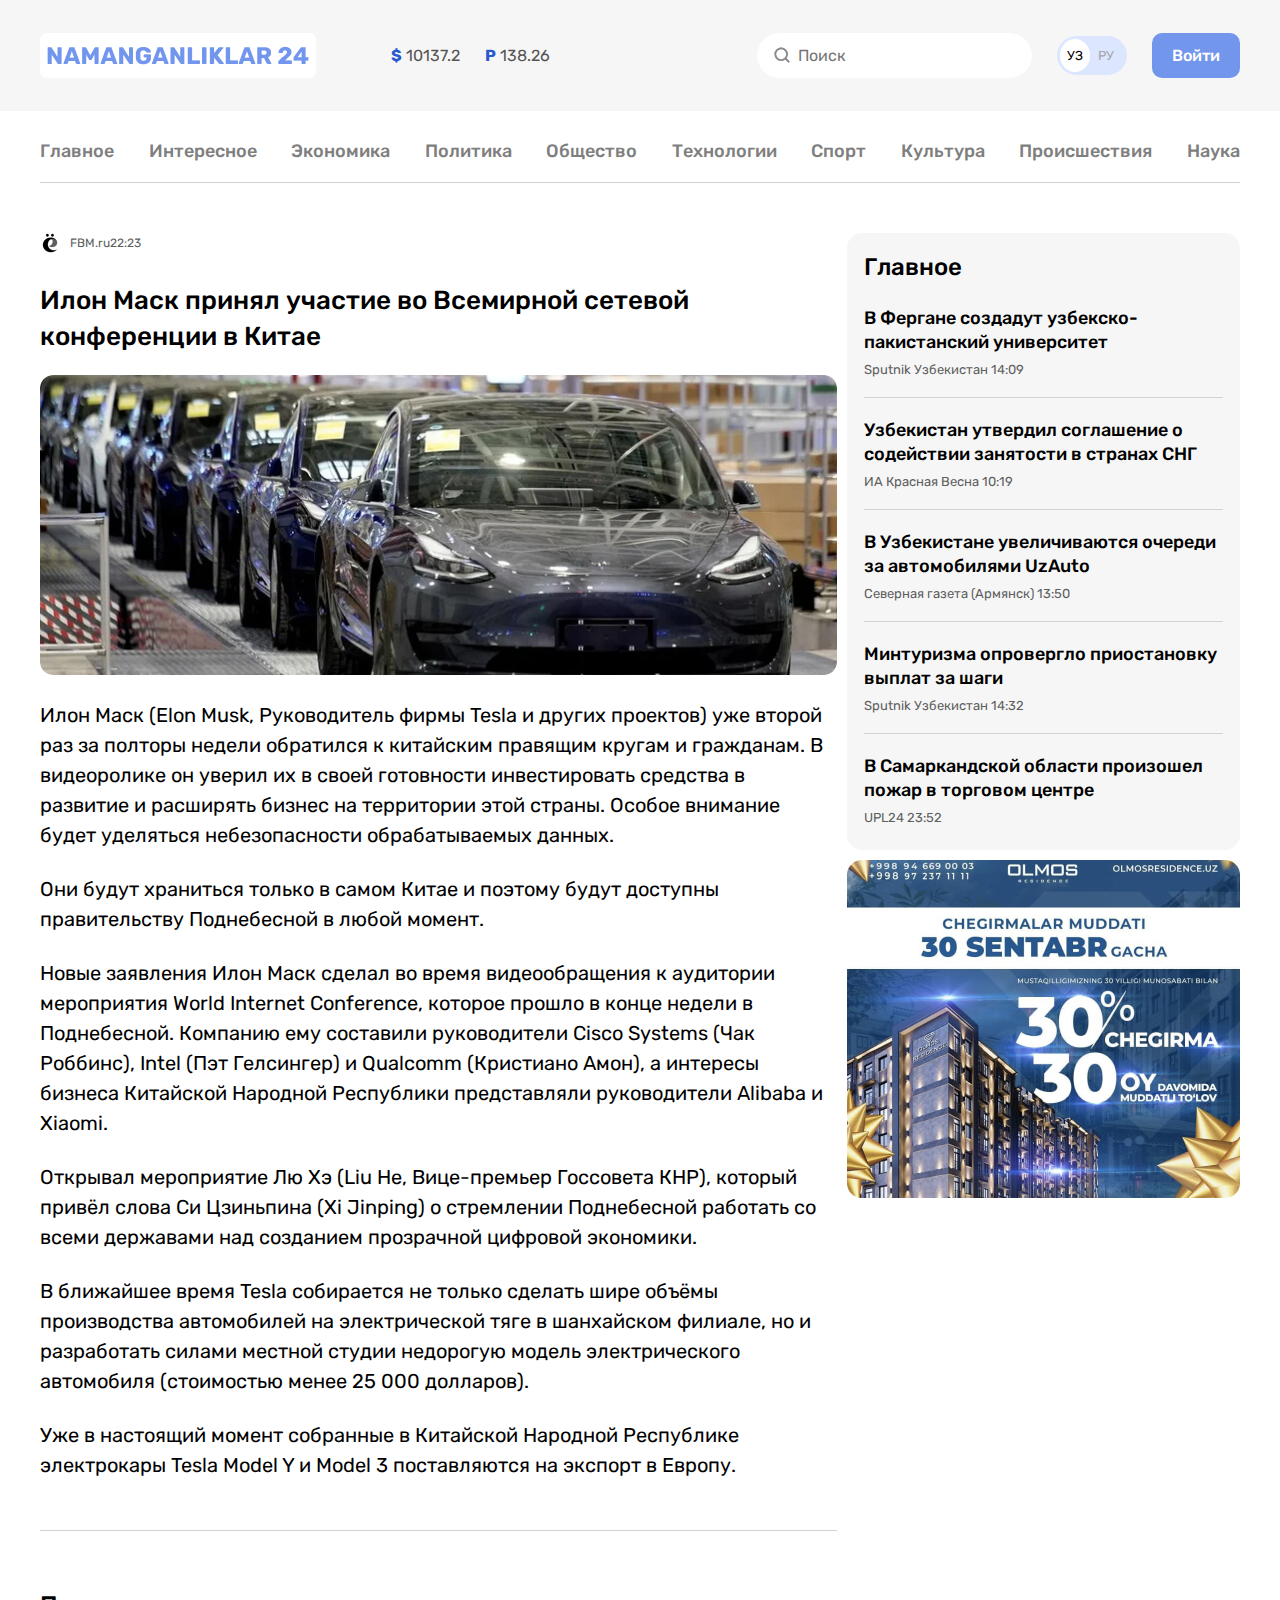
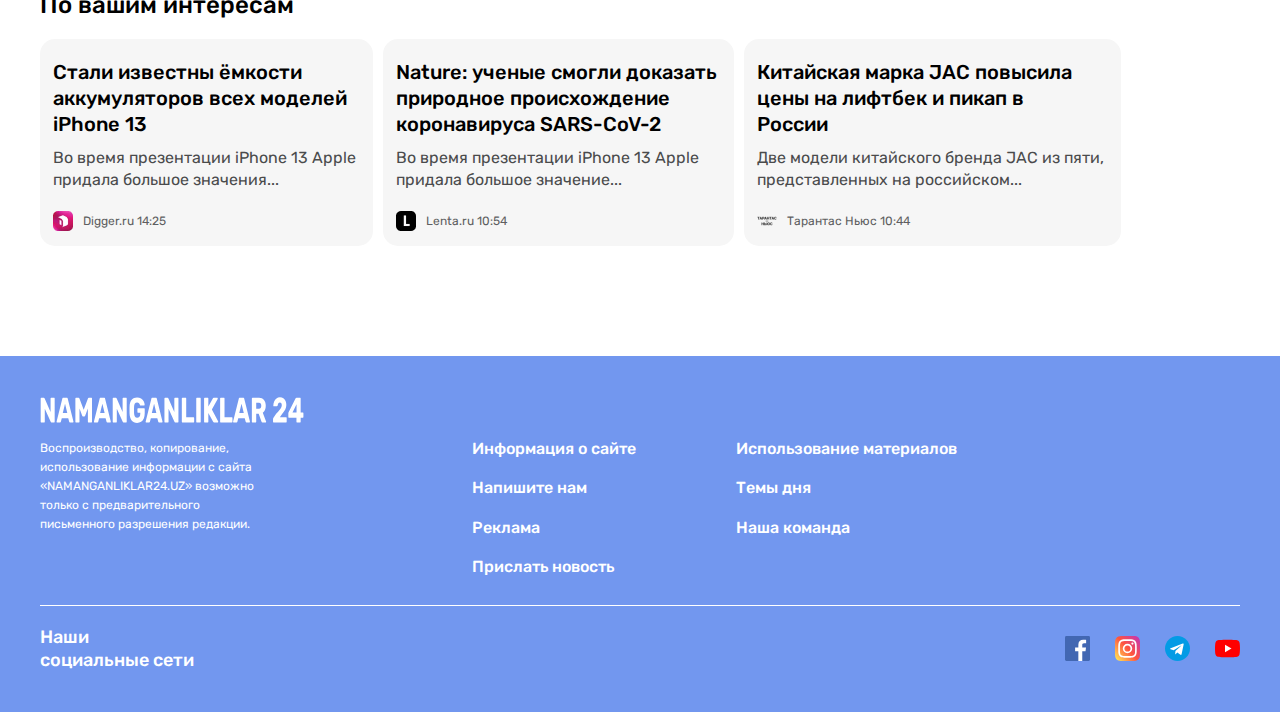
<file: Technology.html>
<!DOCTYPE html>
<html lang="ru">
<head>
    <meta charset="UTF-8">
    <meta http-equiv="X-UA-Compatible" content="IE=edge">
    <meta name="viewport" content="width=device-width, initial-scale=1.0">
    <title>Namanganliklar24-2slide</title>

    <!-- <link rel="preconnect" href="https://fonts.googleapis.com">
    <link rel="preconnect" href="https://fonts.gstatic.com" crossorigin>
    <link href="https://fonts.googleapis.com/css2?family=Rubik:wght@400;500;700&display=swap" rel="stylesheet"> -->

    <!-- <link rel="stylesheet" href="./css/normalize.css"> -->
    <!-- <link rel="stylesheet" href="./css/style.css"> -->
    <link rel="stylesheet" href="./css/style.min.css">

</head>

<body>

    <header class="site-header">
        <div class="header-bg">
            <div class="container">
                <div class="header-box">
                    <div class="header-logobox">
                        <a class="header-logobox-logo" href="./index.html">
                            <img class="site-logo-img" src="./images/NAMANGANLIKLAR_24.png" width="276" height="45" alt="logo">
                        </a>
    
                        <ul class="headerbox-logobox-list">
                            <li class="headerbox-logobox-item">
                                <p class="headerbox-logobox-currency">
                                    <span class="headerbox-logobox-currency-icon">$</span>
                                    10137.2
                                </p>
                            </li>
                            <li class="headerbox-logobox-list">
                                <p class="headerbox-logobox-currency">
                                    <span class="headerbox-logobox-currency-icon">P</span>
                                    138.26
                                </p>
                            </li>
                        </ul>
                    </div>
    
                    <div class="header-searchbox">
                        <form class="search-box" action="https://echo.htmlacademy.ru/" method="post" autocomplete="off">
                            <input class="search-input" type="search" name="user_search_result" id="user_search_result" minlength="2"
                            maxlength="1000000" aria-label="Search" required placeholder="Поиск">
                        </form>

                        <div class="header-language">
                            <div class="header-landuage-active">
                                <a class="header-language-uz" href="#">УЗ</a>
                            </div>
                            <a class="header-language-ru" href="#">РУ</a>
                        </div>
                        <div class="header-singin">
                            <a class="header-searchbox-link" href="#">Войти</a>
                        </div>
                    </div>
                </div>
            </div>
        </div>

        <nav class="header-nav">
            <div class="container">
                <ul class="header-nav-list">
                    <li class="headen-nav-item">
                        <a class="headen-nav-item-link" href="./index.html">Главное</a>
                    </li>
                    <li class="headen-nav-item">
                        <a class="headen-nav-item-link" href="./interesting.html">Интересное</a>
                    </li>
                    <li class="headen-nav-item">
                        <a class="headen-nav-item-link" href="#">Экономика</a>
                    </li>
                    <li class="headen-nav-item">
                        <a class="headen-nav-item-link" href="#">Политика</a>
                    </li>
                    <li class="headen-nav-item">
                        <a class="headen-nav-item-link" href="#">Общество</a>
                    </li>
                    <li class="headen-nav-item">
                        <a class="headen-nav-item-link" href="./Technology.html">Технологии</a>
                    </li>
                    <li class="headen-nav-item">
                        <a class="headen-nav-item-link" href="#">Спорт</a>
                    </li>
                    <li class="headen-nav-item">
                        <a class="headen-nav-item-link" href="#">Культура</a>
                    </li>
                    <li class="headen-nav-item">
                        <a class="headen-nav-item-link" href="#">Происшествия</a>
                    </li>
                    <li class="headen-nav-item">
                        <a class="headen-nav-item-link" href="#">Наука</a>
                    </li>
                </ul>
            </div>
        </nav>
    </header>

    <main class="site-main">
        <section class="news-world">
            <div class="container">
                <div class="box-for-post">
                    <div class="post-box">
                        <!-- display: flex; -->
                        <!-- margin-bottom: 100px; -->
                        <div class="news-world-news-list-textbox-descriptionbox img-S">
                            <p class="news-world-news-list-textbox-description">
                                FBM.ru
                                <time class="news-world-news-list-textbox-description-time" datetime="2022-06-23 20:08">
                                    22:23
                                </time>
                            </p>
                        </div>

                        <h2 class="post-text">
                            Илон Маск принял участие во Всемирной сетевой конференции в Китае
                        </h2>

                        <div class="post-image-box">
                        </div>
                        <!-- <img src="./images/Rectangle 91.jpg" alt=""> -->

                        <p class="post-description">
                            Илон Маск (Elon Musk, Руководитель фирмы Tesla и других проектов) уже второй раз за полторы недели обратился к китайским правящим кругам и гражданам. В видеоролике он уверил их в своей готовности инвестировать средства в развитие и расширять бизнес на территории этой страны. Особое внимание будет уделяться небезопасности обрабатываемых данных. 

                        </p>
                        <p class="post-description">
                            Они будут храниться только в самом Китае и поэтому будут доступны правительству Поднебесной в любой момент.

                        </p>
                        <p class="post-description">
                            Новые заявления Илон Маск сделал во время видеообращения к аудитории мероприятия World Internet Conference, которое прошло в конце недели в Поднебесной. Компанию ему составили руководители Cisco Systems (Чак Роббинс), Intel (Пэт Гелсингер) и Qualcomm (Кристиано Амон), а интересы бизнеса Китайской Народной Республики представляли руководители Alibaba и Xiaomi. 

                        </p>
                        <p class="post-description">
                            Открывал мероприятие Лю Хэ (Liu He, Вице-премьер Госсовета КНР), который привёл слова Си Цзиньпина (Xi Jinping) о стремлении Поднебесной работать со всеми державами над созданием прозрачной цифровой экономики.

                        </p>
                        <p class="post-description">
                            В ближайшее время Tesla собирается не только сделать шире объёмы производства автомобилей на электрической тяге в шанхайском филиале, но и разработать силами местной студии недорогую модель электрического автомобиля (стоимостью менее 25 000 долларов).

                        </p>
                        <p class="post-description">
                            Уже в настоящий момент собранные в Китайской Народной Республике электрокары Tesla Model Y и Model 3 поставляются на экспорт в Европу.
                        </p>
                    </div>
        
        
                    <div class="news-world-other">
                        <div class="news-world-other-box">
                            <h3 class="news-world-other-text">Главное</h3>
                            <ul class="news-world-other-list">
                                <li class="news-world-other-item">
                                    <h4 class="news-world-other-theme">
                                        <a class="news-world-other-theme-link" href="#">
                                            В Фергане создадут узбекско-пакистанский университет
                                        </a>
                                    </h4>
                                    <p class="news-world-other-description">
                                        Sputnik Узбекистан
                                        <time class="news-world-other-description-time" datetime="2022-06-03 21:40">
                                            14:09
                                        </time>
                                    </p>
    
                                </li>
                    
                                <li class="news-world-other-item">
                                    <h4 class="news-world-other-theme">
                                        <a class="news-world-other-theme-link" href="#">
                                            Узбекистан утвердил соглашение о содействии занятости в странах СНГ
                                        </a>
                                    </h4>
                                    <p class="news-world-other-description">
                                        ИА Красная Весна 
                                        <time class="news-world-other-description-time" datetime="2022-06-03 21:50">
                                            10:19
                                        </time>
                                    </p>
    
                                </li>
                    
                                <li class="news-world-other-item">
                                    <h4 class="news-world-other-theme">
                                        <a class="news-world-other-theme-link" href="#">
                                            В Узбекистане увеличиваются очереди за автомобилями UzAuto
                                        </a>
                                    </h4>
                                    <p class="news-world-other-description">
                                        Северная газета (Армянск) 
                                        <time class="news-world-other-description-time" datetime="2022-06-03 22:00">
                                            13:50
                                        </time>
                                    </p>
                                </li>
                    
                                <li class="news-world-other-item">
                                    <h4 class="news-world-other-theme">
                                        <a class="news-world-other-theme-link" href="#">
                                            Минтуризма опровергло приостановку <br> 
                                            выплат за шаги
                                        </a>
                                    </h4>
                                    <p class="news-world-other-description">
                                        Sputnik Узбекистан
                                        <time class="news-world-other-description-time" datetime="2022-06-03 22:10">
                                            14:32
                                        </time>
                                    </p>
                                </li>

                                <li class="news-world-other-item last">
                                    <h4 class="news-world-other-theme">
                                        <a class="news-world-other-theme-link" href="#">
                                            В Самаркандской области произошел пожар в торговом центре
                                        </a>
                                    </h4>
                                    <p class="news-world-other-description last">
                                        UPL24
                                        <time class="news-world-other-description-time" datetime="2022-06-03 22:10">
                                            23:52
                                        </time>
                                    </p>
                                </li>
                                
                            </ul>
                        </div>
                        <aside class="news-world-other-add">
                            <a class="news-world-other-advertising" href="https://olmosresidence.uz/" target="blank">
                                <img class="news-world-other-advertising-img" src="./images/Olmos.jpg"  
                                width="393" 
                                height="338" 
                                srcset="./images/Olmos.jpg 1x , ./images/Olmos@2x.jpg 2x"
                                alt="Olmos">
                            </a>
                        </aside>
                    </div>
                </div>
            </div>
        </section>
        <section class="according-to-your-interests">
            <div class="container">
                <h2 class="text-according-to-your-interests">
                    По вашим интересам
                </h2>

                <ul class="main-news-list">
                    <li class="main-news-item">
                        <div class="main-news-itembox">
                            <div class="main-news-themebox">
                                <h3 class="main-news-theme">
                                    <a class="main-news-theme-link" href="#">
                                        Стали известны ёмкости <br> 
                                        аккумуляторов всех моделей <br> 
                                        iPhone 13
                                    </a>
                                </h3>
                            </div>
                            <p class="main-news-text according-to-your-interests-text">
                                Во время презентации iPhone 13 Apple <br> 
                                придала большое значения...
                            </p>
                            <div class="main-news-descriptionbox img-D">
                                <p class="main-news-description">
                                    Digger.ru 
                                    <time class="main-news-description-time" datetime="2022-06-03 20:30">
                                        14:25
                                    </time>
                                </p>
                            </div>
                        </div>
                    </li>
    
                    <li class="main-news-item">
                        <div class="main-news-itembox">
                            <div class="main-news-themebox">
                                <h3 class="main-news-theme">
                                    <a class="main-news-theme-link" href="#">
                                        Nature: ученые смогли доказать <br> 
                                        природное происхождение <br> 
                                        коронавируса SARS-CoV-2
                                    </a>
                                </h3>
                            </div>
                            <p class="main-news-text according-to-your-interests-text">
                                Во время презентации iPhone 13 Apple <br> 
                                придала большое значение...
                            </p>
    
                            <div class="main-news-descriptionbox img-L">
                                <p class="main-news-description">
                                    Lenta.ru
                                    <time class="main-news-description-time" datetime="2022-06-03 20:40">
                                        10:54
                                    </time>
                                </p>
                            </div>
                        </div>
                    </li>
    
                    <li class="main-news-item">
                        <div class="main-news-itembox">
                            <div class="main-news-themebox">
                                <h3 class="main-news-theme">
                                    <a class="main-news-theme-link" href="#">
                                        Китайская марка JAC повысила <br> 
                                        цены на лифтбек и пикап в <br> 
                                        России
                                    </a>
                                </h3>
                            </div>
                            <p class="main-news-text according-to-your-interests-text">
                                Две модели китайского бренда JAC из пяти, <br> 
                                представленных на российском...
                            </p>
                            <div class="main-news-descriptionbox img-T">
                                <p class="main-news-description">
                                    Тарантас Ньюс 
                                    <time class="main-news-description-time" datetime="2022-06-03 20:50">
                                        10:44
                                    </time>
                                </p>
                            </div>
                        </div>
                    </li>
                </ul>
            </div>
        </section>
    </main>

    <footer class="site-footer">
        <div class="footer-bg">
            <div class="container">
                <div class="footer-top">
                    <div class="footer-top-logobox">
                        <a class="footer-top-boxlogo-link" href="./index.html">
                            <img class="footer-top-boxlogo-logo" src="./images/logo1.svg"
                            width="264"
                            height="28"
                            alt="logo">
                        </a>

                        <p class="footer-top-boxlogo-text">
                            Воспроизводство, копирование, <br> 
                            использование информации с сайта <br> 
                            «NAMANGANLIKLAR24.UZ» возможно <br> 
                            только с предварительного <br> 
                            письменного разрешения редакции.
                        </p>
                    </div>
                    <div class="footer-top-infobox">
                        <ul class="footer-top-infobox-list">
                            <li class="footer-top-infobox-item">
                                <a class="footer-top-infobox-link" href="#">Информация о сайте</a>
                            </li>
                            <li class="footer-top-infobox-item">
                                <a class="footer-top-infobox-link" href="./Write-to-us.html">Напишите нам</a>
                            </li>
                            <li class="footer-top-infobox-item">
                                <a class="footer-top-infobox-link" href="#">Реклама</a>
                            </li>
                            <li class="footer-top-infobox-item">
                                <a class="footer-top-infobox-link" href="#">Прислать новость</a>
                            </li>
                        </ul>
                    </div>
                    <div class="footer-top-infobox">
                        <ul class="footer-top-infobox-list">
                            <li class="footer-top-infobox-item">
                                <a class="footer-top-infobox-link" href="#">Использование материалов</a>
                            </li>
                            <li class="footer-top-infobox-item">
                                <a class="footer-top-infobox-link" href="#">Темы дня</a>
                            </li>
                            <li class="footer-top-infobox-item">
                                <a class="footer-top-infobox-link" href="#">Наша команда</a>
                            </li>
                        </ul>
                    </div>
                </div>
                
                <div class="footer-bottom">
                    <h2 class="footer-bottom-text">
                        Наши <br> 
                        социальные сети
                    </h2>
            
                    <ul class="footer-bottom-list">
                        <li class="footer-bottom-item">
                            <a class="footer-bottom-link" href="https://www.facebook.com/checkpoint/828281030927956/?next=https%3A%2F%2Fwww.facebook.com%2Fnamanganliklar24%2F" target="blank">
                                <img class="footer-bottom-link-logo" src="./images/free-icon-facebook.svg" width="25" height="25" alt="logo facebook">
                            </a>
                        </li>
                        <li class="footer-bottom-item">
                            <a class="footer-bottom-link" href="https://www.instagram.com/namanganliklar24.uz/" target="blank">
                                <img class="footer-bottom-link-logo" src="./images/free-icon-instagram.svg" width="25" height="25" alt="logo instagram">
                            </a>
                        </li>
                        <li class="footer-bottom-item">
                            <a class="footer-bottom-link" href="https://t.me/s/Namanganliklar?q=%23Namanganliklar&before=15898" target="blank">
                                <img class="footer-bottom-link-logo" src="./images/free-icon-telegram.svg" width="25" height="25" alt="logo telegram">
                            </a>
                        </li>
                        <li class="footer-bottom-item">
                            <a class="footer-bottom-link" href="https://www.youtube.com/c/Namanganliklar24" target="blank">
                                <img class="footer-bottom-link-logo" src="./images/free-icon-youtube.svg" width="25" height="25" alt="logo youtube">
                            </a>
                        </li>
                    </ul>
                </div>
            </div>
        </div>
    </footer>
</body>
</html>
</file>
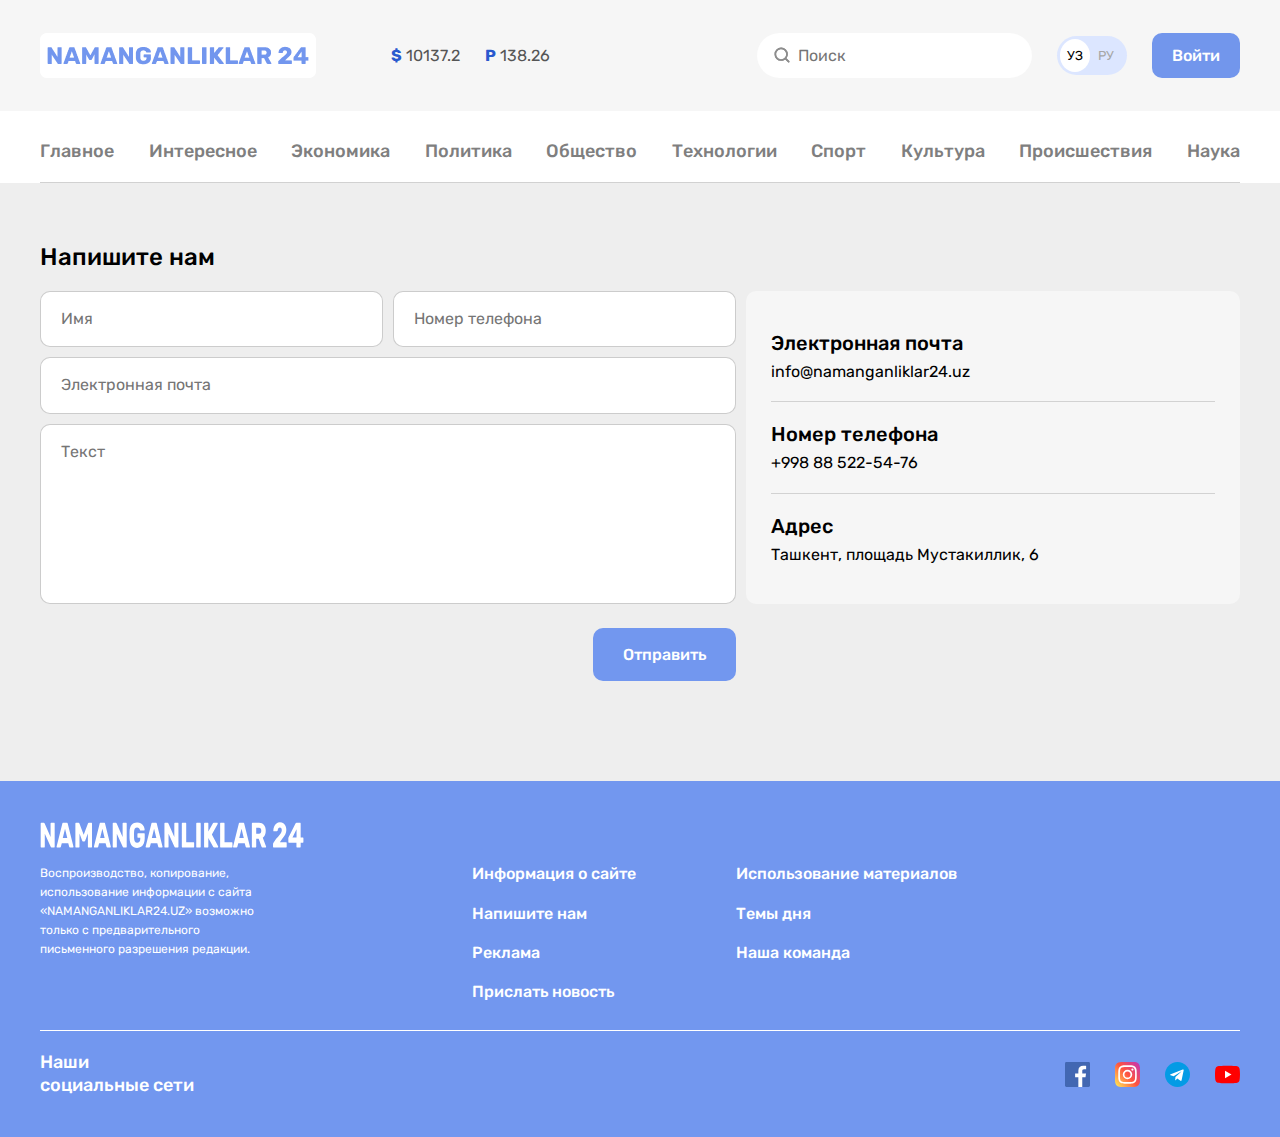
<file: Write-to-us.html>
<!DOCTYPE html>
<html lang="ru">
<head>
    <meta charset="UTF-8">
    <meta http-equiv="X-UA-Compatible" content="IE=edge">
    <meta name="viewport" content="width=device-width, initial-scale=1.0">
    <title>Namanganliklar24-2slide</title>

    <!-- <link rel="preconnect" href="https://fonts.googleapis.com">
    <link rel="preconnect" href="https://fonts.gstatic.com" crossorigin>
    <link href="https://fonts.googleapis.com/css2?family=Rubik:wght@400;500;700&display=swap" rel="stylesheet"> -->

    <!-- <link rel="stylesheet" href="./css/normalize.css"> -->
    <!-- <link rel="stylesheet" href="./css/style.css"> -->
    <link rel="stylesheet" href="./css/style.min.css">

</head>

<body>

    <header class="site-header">
        <div class="header-bg">
            <div class="container">
                <div class="header-box">
                    <div class="header-logobox">
                        <a class="header-logobox-logo" href="./index.html">
                            <img class="site-logo-img" src="./images/NAMANGANLIKLAR_24.png" width="276" height="45" alt="logo">
                        </a>
    
                        <ul class="headerbox-logobox-list">
                            <li class="headerbox-logobox-item">
                                <p class="headerbox-logobox-currency">
                                    <span class="headerbox-logobox-currency-icon">$</span>
                                    10137.2</p>
                            </li>
                            <li class="headerbox-logobox-list">
                                <p class="headerbox-logobox-currency">
                                    <span class="headerbox-logobox-currency-icon">P</span>
                                    138.26</p>
                            </li>
                        </ul>
                    </div>
    
                    <div class="header-searchbox">
                        <form class="search-box" action="https://echo.htmlacademy.ru/" method="post" autocomplete="off">
                            <input class="search-input" type="search" name="user_search_result" id="user_search_result" minlength="2"
                            maxlength="1000000" aria-label="Search" required  placeholder="Поиск">
                        </form>

                        <div class="header-language">
                            <div class="header-landuage-active">
                                <a class="header-language-uz" href="#">УЗ</a>
                            </div>
                            <a class="header-language-ru" href="#">РУ</a>
                        </div>
                        <div class="header-singin">
                            <a class="header-searchbox-link" href="#">Войти</a>
                        </div>
                    </div>
                </div>
            </div>
        </div>

        <nav class="header-nav">
            <div class="container">
                <ul class="header-nav-list">
                    <li class="headen-nav-item">
                        <a class="headen-nav-item-link" href="./index.html">Главное</a>
                    </li>
                    <li class="headen-nav-item">
                        <a class="headen-nav-item-link" href="./interesting.html">Интересное</a>
                    </li>
                    <li class="headen-nav-item">
                        <a class="headen-nav-item-link" href="#">Экономика</a>
                    </li>
                    <li class="headen-nav-item">
                        <a class="headen-nav-item-link" href="#">Политика</a>
                    </li>
                    <li class="headen-nav-item">
                        <a class="headen-nav-item-link" href="#">Общество</a>
                    </li>
                    <li class="headen-nav-item">
                        <a class="headen-nav-item-link" href="./Technology.html">Технологии</a>
                    </li>
                    <li class="headen-nav-item">
                        <a class="headen-nav-item-link" href="#">Спорт</a>
                    </li>
                    <li class="headen-nav-item">
                        <a class="headen-nav-item-link" href="#">Культура</a>
                    </li>
                    <li class="headen-nav-item">
                        <a class="headen-nav-item-link" href="#">Происшествия</a>
                    </li>
                    <li class="headen-nav-item">
                        <a class="headen-nav-item-link" href="#">Наука</a>
                    </li>
                </ul>
            </div>
        </nav>
    </header>

    <main class="site-main">
        <section class="site-write-to-us">
            <div class="container">
                <div class="site-write-to-us-box">
                    <div class="site-write-to-us-infobox">
                        <h2 class="site-text-write-to-us">
                            Напишите нам
                        </h2>
                        <form class="box-site-write-to-us" action="https://echo.htmlacademy.ru/" method="post" autocomplete="off">
                            <input class="site-write-to-us-text-input" type="text" name="user_name" id="user_name" minlength="2"
                            maxlength="1000000" aria-label="Enter your name" required placeholder="Имя">

                            <input class="site-write-to-us-phone-input" type="tel" name="user_phone" id="user_phone"
                            maxlength="15" aria-label="Enter your phone" required placeholder="Номер телефона">

                            <input class="site-write-to-us-email-input" type="email" name="user_email" id="user_email"
                            aria-label="Enter your email" required placeholder="Электронная почта">

                            <textarea class="site-write-to-us-comment-input" name="user_comment" id="user_comment" aria-label="Enter your comment" required placeholder="Текст"></textarea>

                            <div class="site-write-to-us-buttonbox">
                                <button class="site-write-to-us-button" type="submit">
                                    Отправить
                                </button>
                            </div>
                        </form>
                    </div>
                    <ul class="our_addresses-list">
                        <li class="our_addresses-item">
                            <h3 class="our_addresses-text">
                                Электронная почта
                            </h3>
                            <a class="our_addresses-description" href="mailto:info@namanganliklar24.uz">info@namanganliklar24.uz</a>
                        </li>
                        <li class="our_addresses-item">
                            <h3 class="our_addresses-text">
                                Номер телефона
                            </h3>
                            <a class="our_addresses-description" href="tel:+998885225476">+998 88 522-54-76</a>
                        </li>
                        <li class="our_addresses-item last-our_addresses-item">
                            <h3 class="our_addresses-text">
                                Адрес
                            </h3>
                            <address class="our_addresses-adressbox">
                                <a class="our_addresses-description" href="https://www.google.com/maps/place/6+%D0%9F%D0%BB%D0%BE%D1%89%D0%B0%D0%B4%D1%8C+%D0%9C%D1%83%D1%81%D1%82%D0%B0%D0%BA%D0%B8%D0%BB%D0%BB%D0%B8%D0%BA,+%D0%A2%D0%B0%D1%88%D0%BA%D0%B5%D0%BD%D1%82+100078/data=!4m2!3m1!1s0x38ae8b3d4801cfa7:0xa47963500c773c82?sa=X&ved=2ahUKEwjQ6-HdrND4AhVhwIsKHT0gAZkQ8gF6BAgCEAE" target="blank">Ташкент, площадь Мустакиллик, 6</a>
                            </address>
                        </li>
                    </ul>
                </div>
            </div>
        </section>
    </main>

    <footer class="site-footer">
        <div class="footer-bg">
            <div class="container">
                <div class="footer-top">
                    <div class="footer-top-logobox">
                        <a class="footer-top-boxlogo-link" href="./index.html">
                            <img class="footer-top-boxlogo-logo" src="./images/logo1.svg"
                            width="264"
                            height="28"
                            alt="logo">
                        </a>

                        <p class="footer-top-boxlogo-text">
                            Воспроизводство, копирование, <br> 
                            использование информации с сайта <br> 
                            «NAMANGANLIKLAR24.UZ» возможно <br> 
                            только с предварительного <br> 
                            письменного разрешения редакции.
                        </p>
                    </div>
                    <div class="footer-top-infobox">
                        <ul class="footer-top-infobox-list">
                            <li class="footer-top-infobox-item">
                                <a class="footer-top-infobox-link" href="#">Информация о сайте</a>
                            </li>
                            <li class="footer-top-infobox-item">
                                <a class="footer-top-infobox-link" href="./Write-to-us.html">Напишите нам</a>
                            </li>
                            <li class="footer-top-infobox-item">
                                <a class="footer-top-infobox-link" href="#">Реклама</a>
                            </li>
                            <li class="footer-top-infobox-item">
                                <a class="footer-top-infobox-link" href="#">Прислать новость</a>
                            </li>
                        </ul>
                    </div>
                    <div class="footer-top-infobox">
                        <ul class="footer-top-infobox-list">
                            <li class="footer-top-infobox-item">
                                <a class="footer-top-infobox-link" href="#">Использование материалов</a>
                            </li>
                            <li class="footer-top-infobox-item">
                                <a class="footer-top-infobox-link" href="#">Темы дня</a>
                            </li>
                            <li class="footer-top-infobox-item">
                                <a class="footer-top-infobox-link" href="#">Наша команда</a>
                            </li>
                        </ul>
                    </div>
                </div>
                
                <div class="footer-bottom">
                    <h2 class="footer-bottom-text">
                        Наши <br> 
                        социальные сети
                    </h2>
            
                    <ul class="footer-bottom-list">
                        <li class="footer-bottom-item">
                            <a class="footer-bottom-link" href="https://www.facebook.com/checkpoint/828281030927956/?next=https%3A%2F%2Fwww.facebook.com%2Fnamanganliklar24%2F" target="blank">
                                <img class="footer-bottom-link-logo" src="./images/free-icon-facebook.svg" width="25" height="25" alt="logo facebook">
                            </a>
                        </li>
                        <li class="footer-bottom-item">
                            <a class="footer-bottom-link" href="https://www.instagram.com/namanganliklar24.uz/" target="blank">
                                <img class="footer-bottom-link-logo" src="./images/free-icon-instagram.svg" width="25" height="25" alt="logo instagram">
                            </a>
                        </li>
                        <li class="footer-bottom-item">
                            <a class="footer-bottom-link" href="https://t.me/s/Namanganliklar?q=%23Namanganliklar&before=15898" target="blank">
                                <img class="footer-bottom-link-logo" src="./images/free-icon-telegram.svg" width="25" height="25" alt="logo telegram">
                            </a>
                        </li>
                        <li class="footer-bottom-item">
                            <a class="footer-bottom-link" href="https://www.youtube.com/c/Namanganliklar24" target="blank">
                                <img class="footer-bottom-link-logo" src="./images/free-icon-youtube.svg" width="25" height="25" alt="logo youtube">
                            </a>
                        </li>
                    </ul>
                </div>
            </div>
        </div>
    </footer>
</body>
</html>
</file>
<file: css/style.css>
/*
* Prefixed by https://autoprefixer.github.io
* PostCSS: v8.4.14,
* Autoprefixer: v10.4.7
* Browsers: last 4 version
*/

@font-face {
    font-family: 'Rubik';
    font-style: normal;
    font-weight: 400;
    font-display: swap;
    src: 
        url('../fonts/rubik-v20-latin_cyrillic-regular.woff2') format('woff2'), 
        url('../fonts/rubik-v20-latin_cyrillic-regular.woff') format('woff'); 
}

@font-face {
    font-family: 'Rubik';
    font-style: normal;
    font-weight: 500;
    font-display: swap;
    src: 
        url('../fonts/rubik-v20-latin_cyrillic-500.woff2') format('woff2'), 
        url('../fonts/rubik-v20-latin_cyrillic-500.woff') format('woff'); 
}

@font-face {
    font-family: 'Rubik';
    font-style: normal;
    font-weight: 700;
    font-display: swap;
    src: 
        url('../fonts/rubik-v20-latin_cyrillic-700.woff2') format('woff2'), 
        url('../fonts/rubik-v20-latin_cyrillic-700.woff') format('woff'); 
}

* {
    -webkit-box-sizing: border-box;
            box-sizing: border-box;
}

html{
    height: 100%;
}

img{
    display: block;
}

body{
    display: block;
    -webkit-box-orient: vertical;
    -webkit-box-direction: normal;
        -ms-flex-direction: column;
            flex-direction: column;
    height: 100%;
    margin: 0;
    font-family: "Rubik" , "Arial" , sans-serif;
    font-weight: 400;
}

.stop-body{
    overflow: hidden;
}

.container{
    width: 1240px;
    margin-right: auto;
    margin-left: auto;

    padding-right: 20px;
    padding-left: 20px;
}

/* .site-header {
} */
.header-bg {
    background-color: #f6f6f6;
}

.header-box{
    display: -webkit-box;
    display: -ms-flexbox;
    display: flex;
    -webkit-box-align: center;
        -ms-flex-align: center;
            align-items: center;
    -webkit-box-pack: justify;
        -ms-flex-pack: justify;
            justify-content: space-between;

    padding-top: 30px;
    padding-bottom: 30px;

}

.header-logobox {
    display: -webkit-box;
    display: -ms-flexbox;
    display: flex;
    -webkit-box-align: center;
        -ms-flex-align: center;
            align-items: center;
}
.header-logobox-logo {
    margin-right: 35px;
}
/* .site-logo-img {
} */

.headerbox-logobox-list {
    display: -webkit-box;
    display: -ms-flexbox;
    display: flex;
    list-style: none;

    margin-top: 0px;
    margin-bottom: 0px;
}

.headerbox-logobox-item {
    margin-right: 25px;
}

.headerbox-logobox-currency {
    font-size: 16px;
    line-height: 19px;
    color: #555555;
}

.headerbox-logobox-currency-icon {
    font-weight: 700;
    font-size: 16px;
    line-height: 19px;
    color: #2959ce;
}

.header-searchbox {
    display: -webkit-box;
    display: -ms-flexbox;
    display: flex;
    -webkit-box-align: center;
        -ms-flex-align: center;
            align-items: center;
}

.search-box{
    margin-right: 25px;
}
.search-input{
    width: 275px;
    height: 45px;
    -webkit-appearance: none;
       -moz-appearance: none;
            appearance: none;
    list-style: none;
    padding-left: 41px;
    background: #fff;
    border: none;
    border-radius: 60px;
    background-image: url("../images/search.svg");
    background-repeat: no-repeat;
    background-position: 15px center;
}

/* .header-search {
    display: flex;
    align-items: center;
    margin-right: 25px;

    padding-top: 15px;
    padding-right: 192px;
    padding-bottom: 13px;
    padding-left: 15px;

    background: #fff;
    border-radius: 60px;
}
.header-search::before{
    width: 20px;
    height: 20px;
    margin-right: 6px;
    flex-shrink: 0;
    background-image: url("../images/search.svg");
    background-repeat: no-repeat;
    background-position: center;
    content: "";
}

.header-search-text {
    font-size: 14px;
    line-height: 17px;

    margin-top: 0px;
    margin-bottom: 0px;

    color: #8d8d8d;
} */

.header-language {
    display: -webkit-box;
    display: -ms-flexbox;
    display: flex;
    -webkit-box-align: center;
        -ms-flex-align: center;
            align-items: center;

    margin-right: 25px;

    padding-top: 3px;
    padding-right: 13px;
    padding-bottom: 3px;
    padding-left: 3px;

    background: #dce6ff;
    border-radius: 39px;
}

.header-landuage-active{
    margin-right: 8px;
    
    padding-top: 7px;
    padding-right: 7px;
    padding-bottom: 7px;
    padding-left: 7px;

    background-color: #fff;
    border-radius: 50%;
}

.header-language-uz {
    font-size: 13px;
    line-height: 12px;

    text-decoration: none;
    color: #000000;
}

.header-language-ru {
    font-size: 13px;
    line-height: 15px;

    text-decoration: none;
    color: #a6a6a6;
}
.header-singin {
    padding-top: 13px;
    padding-right: 20px;
    padding-bottom: 13px;
    padding-left: 20px;

    background-color: #7296ec;
    border-radius: 10px;
}

.header-searchbox-link {
    font-weight: 500;
    font-size: 16px;
    line-height: 19px;

    text-decoration: none;
    color: #fff;
}

/* .header-nav {
    margin-top: 0px;
    margin-bottom: 0px;
} */

.header-nav-list {
    display: -webkit-box;
    display: -ms-flexbox;
    display: flex;
    -webkit-box-pack: justify;
        -ms-flex-pack: justify;
            justify-content: space-between;
    list-style: none;

    margin-top: 0px;
    margin-bottom: 0px;

    padding-top: 30px;
    padding-bottom: 20px;
    padding-left: 0px;
    border-bottom: 1px solid #d1d1d1;
}

/* .headen-nav-item {
} */
.headen-nav-item-link {
    font-weight: 500;
    font-size: 18px;
    line-height: 21px;
    text-align: center;
    
    text-decoration: none;
    color: #7F7F7F;
}

.site-main {
    -webkit-box-flex: 1;
        -ms-flex-positive: 1;
            flex-grow: 1;
}

/* .main-add {
} */

.main-advertising {
    margin-top: 40px;
    margin-bottom: 50px;
}

/* .main-add-link {
} */
.main-add-img {
    width: 1200px;
    height: 128px;
}

/* .main-news {
} */

.main-news-box {
    margin-bottom: 60px;
}

.main-news-list {
    display: -webkit-box;
    display: -ms-flexbox;
    display: flex;
    /* justify-content: flex-start; */
    -ms-flex-wrap: wrap;
        flex-wrap: wrap;

    margin-top: 0px;
    margin-bottom: 0px;

    padding-left: 0px;
}

.main-news-item {
    margin-right: 10px;
    margin-bottom: 10px;

    padding-top: 20px;
    padding-right: 17px;
    padding-bottom: 15px;
    padding-left: 13px;

    list-style: none;
    background-color: #f6f6f6;
    border-radius: 15px;
}

/* .main-news-itembox {
} */

.main-news-themebox {
    margin-bottom: 10px;
}

.main-news-theme {
    margin-top: 0px;
    margin-bottom: 0px;
}

.main-news-theme-link {
    font-weight: 500;
    font-size: 20px;
    line-height: 26px;

    text-decoration: none;
    color: #000000
}
.main-news-text {
    font-size: 16px;
    line-height: 22px;

    margin-top: 0px;
    margin-bottom: 15px;
    color: #4a4b4c;
}

.main-news-image {
    margin-bottom: 15px;
}

.main-news-descriptionbox{
    display: -webkit-box;
    display: -ms-flexbox;
    display: flex;
    -webkit-box-align: center;
        -ms-flex-align: center;
            align-items: center;
}
.main-news-descriptionbox::before{
    width: 20px;
    height: 20px;
    margin-right: 10px;
    background-repeat: no-repeat;
    background-position: center;
    content: "";
}
.img-KB::before{
    background-image: url("../images/KB.png  ");
}
.img-G::before{
    background-image: url("../images/G.png  ");
}
.img-X::before{
    background-image: url("../images/X.png  ");
}
.img-D::before{
    background-image: url("../images/D.png  ");
}
.img-L::before{
    background-image: url("../images/L.png  ");
}
.img-T::before{
    background-image: url("../images/T.png  ");
}

.main-news-description {
    font-size: 12px;
    line-height: 14px;

    margin-top: 0px;
    margin-bottom: 0px;
    color: #5E5F61;
}

.main-news-description-logo {
    width: 20px;
    height: 20px;
    margin-right: 10px;
}

/* .main-news-box-description-time {
} */

/* .main-news-description-time {
} */

/* .main-news-list-item {
} */

/* .main-article {
    
} */
.main-article-bg {
    display: -webkit-box;
    display: -ms-flexbox;
    display: flex;
    -webkit-box-pack: justify;
        -ms-flex-pack: justify;
            justify-content: space-between;
    width: 1005px;

    margin-right: auto;
    margin-bottom: 60px;
    margin-left: auto;
    padding-right: 71px;
    padding-left: 29px;
    
    border-radius: 15px;
    background-image: url("../images/Article-bg.svg");
}

.main-article-box {
    
    margin-top: 24px;
    margin-bottom: 24px;
    padding-left: 0px;
    
}

.main-article-text {
    font-weight: 500;
    font-size: 20px;
    line-height: 26px;
    margin-top: 0px;
    margin-bottom: 0px;
    color: #000000;
}

/* .main-article-link {
    font-weight: 500;
    font-size: 20px;
    line-height: 24px;

    margin-top: 25px;
    margin-bottom: 25px;
    
    padding-top: 13px;
    padding-right: 30px;
    padding-bottom: 13px;
    padding-left: 30px;

    text-decoration: none;
    background: #F78B3B;
    border-radius: 10px;
    color: #FFFFFF;
} */
.main-article-button{
    font-weight: 500;
    font-size: 20px;
    line-height: 24px;

    margin-top: 25px;
    margin-bottom: 25px;
    
    padding-top: 13px;
    padding-right: 30px;
    padding-bottom: 13px;
    padding-left: 30px;

    text-decoration: none;
    background: #f78b3b;
    border-radius: 10px;
    color: #fff;
    border: none;
}

/* .news-world {
} */

.news-world-newsbox
{
    display: -webkit-box;
    display: -ms-flexbox;
    display: flex;
    margin-bottom: 100px;
}

.news-world-text {
    font-weight: 500;
    font-size: 24px;
    line-height: 28px;
    
    margin-top: 0px;
    margin-bottom: 20px;

    color: #000000;
}

.news-world-box {
    margin-right: 10px;
}

/* .news-world-news {
} */

.news-world-news-list {
    list-style: none;
    margin-top: 0px;
    padding-left: 0px;
}

.news-world-news-item {
    width: 797px;
    margin-bottom: 10px;
    background: #f6f6f6;
    border-radius: 15px;
}

.news-world-news-itembox {
    display: -webkit-box;
    display: -ms-flexbox;
    display: flex;
    padding-top: 20px;
    padding-right: 20px;
    padding-bottom: 20px;
    padding-left: 17px;
}

/* .news-world-news-imgbox {
} */

/* .news-world-news-imgbox-image {
} */

.news-world-news-list-textbox {
    margin-left: 15px;
}

.news-world-news-list-textbox-themebox {
    margin-bottom: 10px;
}

.news-world-news-list-textbox-themebox-theme {
    margin-top: 0px;
    margin-bottom: 0px;
}

.news-world-news-list-textbox-themebox-link {
    text-decoration: none;
    font-weight: 500;
    font-size: 20px;
    line-height: 26px;
    color: #000000;
}

.news-world-news-list-textbox-content {
    font-size: 16px;
    line-height: 22px;

    margin-top: 0px;
    margin-bottom: 17px;

    color: #4A4B4C;
}

.news-world-news-list-textbox-descriptionbox{
    display: -webkit-box;
    display: -ms-flexbox;
    display: flex;
    -webkit-box-align: center;
        -ms-flex-align: center;
            align-items: center;
}
.news-world-news-list-textbox-descriptionbox::before{
    width: 20px;
    height: 20px;
    margin-right: 10px;
    background-repeat: no-repeat;
    background-position: center;
    /* background-size: cover; */
    content: "";
}
.img-TACC::before{
    background-image: url("../images/TACC.png");
}
.img-RBK::before{
    background-image: url("../images/RBK.png");
}
.img-S::before{
    background-image: url("../images/S.png");
}
.img-PN::before{
    background-image: url("../images/PN.png");
}
.img-DNC::before{
    background-image: url("../images/DNC.png");
}
.img-SU::before{
    background-image: url("../images/SU.png");
}
.img-iR::before{
    background-image: url("../images/iR.png");
}
.img-KO::before{
    background-image: url("../images/KO.png");
}
.img-Fe::before{
    background-image: url("../images/Fe.png");
}

.news-world-news-list-textbox-description {
    display: -webkit-box;
    display: -ms-flexbox;
    display: flex;
    -webkit-box-align: center;
        -ms-flex-align: center;
            align-items: center;
    font-size: 12px;
    line-height: 14px;
    
    margin-top: 0px;
    margin-bottom: 0px;

    color: #5E5F61;
}

.news-world-news-list-textbox-description-logo {
    margin-right: 10px;
}

/* .news-world-news-list-textbox-description-time {
} */

.news-world-news-linkbox{
    padding-top: 17px;
    padding-right: 343px;
    padding-bottom: 17px;
    padding-left: 343px;
    background: #eaeaea;
    border-radius: 10px;
}

.news-world-news-link {
    font-weight: 500;
    font-size: 16px;
    line-height: 19px;
    text-decoration: none;

    color: #000000;
}

/* .news-world-other {
} */

.news-world-other-box {
    margin-bottom: 10px;
    padding-top: 20px;
    padding-right: 17px;
    padding-bottom: 25px;
    padding-left: 17px;

    background: #f6f6f6;
    border-radius: 15px;
}

.news-world-other-text {
    font-weight: 500;
    font-size: 24px;
    line-height: 28px;

    margin-top: 0px;
    margin-bottom: 25px;

    color: #000000;
}

.news-world-other-list {
    list-style: none;
    margin-top: 0px;
    margin-bottom: 0px;
    padding-left: 0px;

}

.news-world-other-item {
    margin-bottom: 20px;
    border-bottom: 1px solid #d2d2d2;
}

.news-world-other-theme {
    margin-top: 0px;
    margin-bottom: 8px;
}

.news-world-other-theme-link {
    font-weight: 500;
    font-size: 18px;
    line-height: 24px;
    
    text-decoration: none;
    
    color: #000000;
}

.news-world-other-description {
    font-size: 13px;
    line-height: 15px;

    margin-top: 0px;
    margin-bottom: 20px;
    
    color: #5E5F61;
}

.last{
    margin-bottom: 0px;
    border-bottom: none;
}

/* .news-world-other-description-time {
} */

/* .news-world-other-add {
} */

/* .news-world-other-advertising {
} */

/* .news-world-other-advertising-img {
} */

/* ----------------------------------------------------------- */
.box-for-post{
    margin-top: 50px;
    display: -webkit-box;
    display: -ms-flexbox;
    display: flex;
    margin-bottom: 60px;
}

.post-box {
    width: 797px;
    margin-right: 10px;
    padding-bottom: 26px;
    border-bottom: 1px solid #d2d2d2;
}

.post-text {
    margin-top: 30px;
    margin-bottom: 20px;
    font-weight: 500;
    font-size: 26px;
    line-height: 36px;

    color: #000000;
}

.post-image-box{
    width: 797px;
    height: 300px;
    margin-bottom: 25px;
    border-radius: 13px;
    background-image: url("../images/Rectangle91.jpg");
    background-repeat: no-repeat;
    background-size: 797px 300px;
    /* background-position: calc(50%) calc(50% - 420px); */
}

.post-description {
    margin-bottom: 24px;
    font-size: 20px;
    line-height: 30px;  
    
    color: #000000;
}

.according-to-your-interests{
    margin-bottom: 100px;
}

.text-according-to-your-interests{
    font-weight: 500;
    font-size: 24px;
    line-height: 28px;
    
    color: #000000;
}

.according-to-your-interests-text{
    margin-bottom: 20px;
}

/* ------------------------------------------------------ */


.site-write-to-us {
    padding-top: 60px;
    padding-bottom: 100px;
    background-color: #eee;
}

.site-write-to-us-box {
    display: -webkit-box;
    display: -ms-flexbox;
    display: flex;
    -webkit-box-align: start;
        -ms-flex-align: start;
            align-items: flex-start;
    -webkit-box-pack: justify;
        -ms-flex-pack: justify;
            justify-content: space-between;
}

.site-write-to-us-infobox {
    width: 696px;
    margin-right: 10px;
}

.site-text-write-to-us {
    margin-top: 0;
    margin-bottom: 20px;
    font-weight: 500;
    font-size: 24px;
    line-height: 28px;
    
    color: #000000;
}

/* .box-site-write-to-us{
} */

.site-write-to-us-text-input {
    width: 343px;
    margin-right: 6px;
    margin-bottom: 10px;
    padding-top: 18px;
    padding-right: 20px;
    padding-bottom: 18px;
    padding-left: 20px;
    background: #fff;
    border: 1px solid #00000033;
    border-radius: 10px;
}


.site-write-to-us-phone-input {
    width: 343px;
    margin-bottom: 10px;
    padding-top: 18px;
    padding-right: 20px;
    padding-bottom: 18px;
    padding-left: 20px;
    background: #fff;
    border: 1px solid #00000033;
    border-radius: 10px;
}

.site-write-to-us-email-input {
    width: 696px;
    margin-bottom: 10px;
    padding-top: 18px;
    padding-right: 20px;
    padding-bottom: 18px;
    padding-left: 20px;
    background: #fff;
    border: 1px solid #00000033;
    border-radius: 10px;
}

.site-write-to-us-comment-input {
    width: 696px;
    height: 180px;
    margin-bottom: 20px;
    padding-top: 18px;
    padding-right: 20px;
    padding-left: 20px;
    padding-bottom: 18px;
    background: #FFFFFF;
    border: 1px solid rgba(0, 0, 0, 0.2);
    border-radius: 10px;
    resize: none;
}

.site-write-to-us-buttonbox{
    display: -webkit-box;
    display: -ms-flexbox;
    display: flex;
    -webkit-box-align: center;
        -ms-flex-align: center;
            align-items: center;
    -webkit-box-pack: end;
        -ms-flex-pack: end;
            justify-content: end;
}

.site-write-to-us-button{
    padding: 17px 30px;
    font-weight: 500;
    font-size: 16px;
    line-height: 19px;
        
    color: #fff;
    background: #7297ef;
    border-radius: 10px;
    border: none;
}

.our_addresses-list {
    width: 494px;
    margin-top: 48px;
    margin-bottom: 0;
    /* padding: 40px 25px; */
    padding-top: 20px;
    padding-right: 25px;
    padding-bottom: 20px;
    padding-left: 25px;
    list-style: none;
    background: #f6f6f6;
    border-radius: 10px;
}

.our_addresses-item {
    border-bottom: 1px solid #d2d2d2;
    padding-bottom: 20px;
}

.last-our_addresses-item{
    border-bottom: none;
}

.our_addresses-text {
    margin-top: 20px;
    margin-bottom: 7px;
    font-weight: 500;
    font-size: 20px;
    line-height: 24px;

    color: #000000;
}

.our_addresses-description{
    margin-top: 0;
    font-size: 16px;
    line-height: 19px;
    text-decoration: none;

    color: #000000;
    
}

.our_addresses-adressbox {
    font-style: normal;
}

/* ------------------------------------------------------- */

/* .site-footer {
} */
.footer-bg {
    background-color: #7297ef;
    /* padding-top: 40px; */
    padding-bottom: 40px;
}

.footer-top {
    display: -webkit-box;
    display: -ms-flexbox;
    display: flex;
    border-bottom: 1px solid #fff;
}

.footer-top-logobox {
    margin-top: 40px;
    margin-right: 168px;
}

/* .footer-top-boxlogo-link {
} */

/* .footer-top-boxlogo-logo {
} */

.footer-top-boxlogo-text {
    font-size: 12px;
    line-height: 19px;

    margin-top: 15px;
    margin-bottom: 71px;
    
    color: #fff;
}

.footer-top-infobox {
    margin-top: 83px;
    margin-right: 100px;
}

.footer-top-infobox-list {
    list-style: none;
    margin-top: 0;
    margin-bottom: auto;
    padding-left: 0px;
}

.footer-top-infobox-item {
    margin-bottom: 20px;
}

.footer-top-infobox-link {
    font-weight: 500;
    font-size: 16px;
    line-height: 19px;

    text-decoration: none;
    
    color: #FFFFFF;
    
}   

.footer-bottom {
    display: -webkit-box;
    display: -ms-flexbox;
    display: flex;
    -webkit-box-pack: justify;
        -ms-flex-pack: justify;
            justify-content: space-between;
    -webkit-box-align: center;
        -ms-flex-align: center;
            align-items: center;
    padding-top: 20px;
}

.footer-bottom-text {

    font-weight: 500;
    font-size: 18px;
    line-height: 23px;

    margin-top: 0px;
    margin-bottom: 0px;
    
    color: #FFFFFF;
}

.footer-bottom-list {
    display: -webkit-box;
    display: -ms-flexbox;
    display: flex;
    list-style: none;
    margin-top: 0px;
    margin-bottom: 0px;
    padding-left: 0px;
}

.footer-bottom-item {
    margin-left: 25px;
}

/* .footer-bottom-link {
} */

/* .footer-bottom-link-logo {
} */

.modal {
    position: fixed;
    top: 0;
    left: 0;
    display: none;
    width: 100%;
    height: 100%;
    background-color: rgba(0, 0, 0, 0.4);
}
.modal-open{
    display: block;
}

.modal-window {
    position: relative;
    width: 850px;
    margin: 0 auto;
    padding: 50px;
    background-color: #fff;
    border-radius: 20px;
    -webkit-animation-name: animation;
            animation-name: animation;
    -webkit-animation-duration: 2s;
            animation-duration: 2s;
    -webkit-animation-fill-mode: forwards;
            animation-fill-mode: forwards;
}

@-webkit-keyframes animation{
    0%{
        top: 0;
    }

    50%{

    }
    100%{
        top: 390px;
    }
}

@keyframes animation{
    0%{
        transform: translateY(-100%);
        top: 0;
    }

    50%{

    }
    100%{
        top: 390px;
    }
}

.modal-window-textbox {
    width: 512px;
    margin-right: auto;
    margin-bottom: 25px;
    margin-left: auto;
}

.modal-window-text {
    font-weight: 500;
    font-size: 26px;
    line-height: 34px;

    margin: 0;
    text-align: center;
    
    color: #000000;
}

.modal-window-button {
    display: block;
    width: 187px;
    font-weight: 500;
    font-size: 24px;
    line-height: 28px;
    margin: 0 auto;
    padding: 15px 40px;
    
    color: #fff;
    background-color: #f78b3b;
    border: none;
    border-radius: 10px;
}

.modal-window-button-reset {
    position: absolute;
    top: 25px;
    right: 25px;
    width: 14px;
    height: 14px;
    border: none;
    background-color: transparent;
    background-image: url("../images/X.svg");
    background-repeat: no-repeat;
    background-position: center;
}
</file>
<file: css/style.min.css>
button,hr,input{overflow:visible}progress,sub,sup{vertical-align:baseline}[type=checkbox],[type=radio],legend{box-sizing:border-box;padding:0}html{line-height:1.15;-webkit-text-size-adjust:100%}body{margin:0}details,main{display:block}h1{font-size:2em;margin:.67em 0}hr{box-sizing:content-box;height:0}code,kbd,pre,samp{font-family:monospace,monospace;font-size:1em}a{background-color:transparent}abbr[title]{border-bottom:none;text-decoration:underline;text-decoration:underline dotted}b,strong{font-weight:bolder}small{font-size:80%}sub,sup{font-size:75%;line-height:0;position:relative}sub{bottom:-.25em}sup{top:-.5em}img{border-style:none}button,input,optgroup,select,textarea{font-family:inherit;font-size:100%;line-height:1.15;margin:0}button,select{text-transform:none}[type=button],[type=reset],[type=submit],button{-webkit-appearance:button}[type=button]::-moz-focus-inner,[type=reset]::-moz-focus-inner,[type=submit]::-moz-focus-inner,button::-moz-focus-inner{border-style:none;padding:0}[type=button]:-moz-focusring,[type=reset]:-moz-focusring,[type=submit]:-moz-focusring,button:-moz-focusring{outline:ButtonText dotted 1px}fieldset{padding:.35em .75em .625em}legend{color:inherit;display:table;max-width:100%;white-space:normal}textarea{overflow:auto}[type=number]::-webkit-inner-spin-button,[type=number]::-webkit-outer-spin-button{height:auto}[type=search]{-webkit-appearance:textfield;outline-offset:-2px}[type=search]::-webkit-search-decoration{-webkit-appearance:none}::-webkit-file-upload-button{-webkit-appearance:button;font:inherit}summary{display:list-item}[hidden],template{display:none}
.modal-open,body,img{display:block}body,html{height:100%}.header-nav-list,.headerbox-logobox-list{margin-top:0;margin-bottom:0;list-style:none}@font-face{font-family:Rubik;font-style:normal;font-weight:400;font-display:swap;src:url('../fonts/rubik-v20-latin_cyrillic-regular.woff2') format('woff2'),url('../fonts/rubik-v20-latin_cyrillic-regular.woff') format('woff')}@font-face{font-family:Rubik;font-style:normal;font-weight:500;font-display:swap;src:url('../fonts/rubik-v20-latin_cyrillic-500.woff2') format('woff2'),url('../fonts/rubik-v20-latin_cyrillic-500.woff') format('woff')}@font-face{font-family:Rubik;font-style:normal;font-weight:700;font-display:swap;src:url('../fonts/rubik-v20-latin_cyrillic-700.woff2') format('woff2'),url('../fonts/rubik-v20-latin_cyrillic-700.woff') format('woff')}*{-webkit-box-sizing:border-box;box-sizing:border-box}body{-webkit-box-orient:vertical;-webkit-box-direction:normal;-ms-flex-direction:column;flex-direction:column;margin:0;font-family:Rubik,Arial,sans-serif;font-weight:400}.container{width:1240px;margin-right:auto;margin-left:auto;padding-right:20px;padding-left:20px}.header-bg{background-color:#f6f6f6}.header-box{display:-webkit-box;display:-ms-flexbox;display:flex;-webkit-box-align:center;-ms-flex-align:center;align-items:center;-webkit-box-pack:justify;-ms-flex-pack:justify;justify-content:space-between;padding-top:30px;padding-bottom:30px}.header-logobox,.header-searchbox,.main-news-descriptionbox,.news-world-news-list-textbox-descriptionbox{display:-webkit-box;display:-ms-flexbox;display:flex;-webkit-box-align:center;-ms-flex-align:center;align-items:center}.header-logobox-logo{margin-right:35px}.header-language,.headerbox-logobox-item,.search-box{margin-right:25px}.headerbox-logobox-list{display:-webkit-box;display:-ms-flexbox;display:flex}.header-language,.header-nav-list{display:-webkit-box;display:-ms-flexbox}.headerbox-logobox-currency{font-size:16px;line-height:19px;color:#555}.headerbox-logobox-currency-icon{font-weight:700;font-size:16px;line-height:19px;color:#2959ce}.search-input{width:275px;height:45px;-webkit-appearance:none;-moz-appearance:none;appearance:none;list-style:none;padding-left:41px;background:url("../images/search.svg") 15px center no-repeat #fff;border:none;border-radius:60px}.header-language{display:flex;-webkit-box-align:center;-ms-flex-align:center;align-items:center;padding:3px 13px 3px 3px;background:#dce6ff;border-radius:39px}.header-landuage-active{margin-right:8px;padding:7px;background-color:#fff;border-radius:50%}.header-language-uz{font-size:13px;line-height:12px;text-decoration:none;color:#000}.header-language-ru{font-size:13px;line-height:15px;text-decoration:none;color:#a6a6a6}.header-singin{padding:13px 20px;background-color:#7296ec;border-radius:10px}.footer-top-infobox-link,.header-searchbox-link{font-weight:500;font-size:16px;line-height:19px;text-decoration:none;color:#fff}.header-nav-list{display:flex;-webkit-box-pack:justify;-ms-flex-pack:justify;justify-content:space-between;padding-top:30px;padding-bottom:20px;padding-left:0;border-bottom:1px solid #d1d1d1}.main-article-bg,.main-news-list{display:-webkit-box;display:-ms-flexbox}.headen-nav-item-link{font-weight:500;font-size:18px;line-height:21px;text-align:center;text-decoration:none;color:#7f7f7f}.site-main{-webkit-box-flex:1;-ms-flex-positive:1;flex-grow:1}.main-advertising{margin-top:40px;margin-bottom:50px}.main-add-img{width:1200px;height:128px}.main-news-box{margin-bottom:60px}.main-news-list{display:flex;-ms-flex-wrap:wrap;flex-wrap:wrap;margin-top:0;margin-bottom:0;padding-left:0}.main-news-item,.main-news-themebox,.news-world-news-list-textbox-themebox{margin-bottom:10px}.main-news-item{margin-right:10px;padding:20px 17px 15px 13px;list-style:none;background-color:#f6f6f6;border-radius:15px}.main-news-theme,.news-world-news-list-textbox-themebox-theme{margin-top:0;margin-bottom:0}.main-news-image,.main-news-text{margin-bottom:15px}.main-news-theme-link{font-weight:500;font-size:20px;line-height:26px;text-decoration:none;color:#000}.main-news-text{font-size:16px;line-height:22px;margin-top:0;color:#4a4b4c}.main-news-descriptionbox::before,.news-world-news-list-textbox-descriptionbox::before{width:20px;height:20px;margin-right:10px;background-repeat:no-repeat;background-position:center;content:""}.img-KB::before{background-image:url("../images/KB.png  ")}.img-G::before{background-image:url("../images/G.png  ")}.img-X::before{background-image:url("../images/X.png  ")}.img-D::before{background-image:url("../images/D.png  ")}.img-L::before{background-image:url("../images/L.png  ")}.img-T::before{background-image:url("../images/T.png  ")}.main-news-description{font-size:12px;line-height:14px;margin-top:0;margin-bottom:0;color:#5e5f61}.main-news-description-logo{width:20px;height:20px;margin-right:10px}.main-article-bg{display:flex;-webkit-box-pack:justify;-ms-flex-pack:justify;justify-content:space-between;width:1005px;margin-right:auto;margin-bottom:60px;margin-left:auto;padding-right:71px;padding-left:29px;border-radius:15px;background-image:url("../images/Article-bg.svg")}.news-world-box,.news-world-news-list-textbox-description-logo,.post-box{margin-right:10px}.main-article-box{margin-top:24px;margin-bottom:24px;padding-left:0}.main-article-text{font-weight:500;font-size:20px;line-height:26px;margin-top:0;margin-bottom:0;color:#000}.main-article-button{font-weight:500;font-size:20px;line-height:24px;margin-top:25px;margin-bottom:25px;padding:13px 30px;text-decoration:none;background:#f78b3b;border-radius:10px;color:#fff;border:none}.news-world-newsbox{display:-webkit-box;display:-ms-flexbox;display:flex;margin-bottom:100px}.news-world-text{font-weight:500;font-size:24px;line-height:28px;margin-top:0;margin-bottom:20px;color:#000}.news-world-news-list{list-style:none;margin-top:0;padding-left:0}.news-world-news-item{width:797px;margin-bottom:10px;background:#f6f6f6;border-radius:15px}.news-world-news-itembox{display:-webkit-box;display:-ms-flexbox;display:flex;padding:20px 20px 20px 17px}.news-world-news-list-textbox{margin-left:15px}.news-world-news-list-textbox-themebox-link{text-decoration:none;font-weight:500;font-size:20px;line-height:26px;color:#000}.news-world-news-list-textbox-content{font-size:16px;line-height:22px;margin-top:0;margin-bottom:17px;color:#4a4b4c}.img-TACC::before{background-image:url("../images/TACC.png")}.img-RBK::before{background-image:url("../images/RBK.png")}.img-S::before{background-image:url("../images/S.png")}.img-PN::before{background-image:url("../images/PN.png")}.img-DNC::before{background-image:url("../images/DNC.png")}.img-SU::before{background-image:url("../images/SU.png")}.img-iR::before{background-image:url("../images/iR.png")}.img-KO::before{background-image:url("../images/KO.png")}.img-Fe::before{background-image:url("../images/Fe.png")}.news-world-news-list-textbox-description{display:-webkit-box;display:-ms-flexbox;display:flex;-webkit-box-align:center;-ms-flex-align:center;align-items:center;font-size:12px;line-height:14px;margin-top:0;margin-bottom:0;color:#5e5f61}.news-world-news-linkbox{padding:17px 343px;background:#eaeaea;border-radius:10px}.news-world-news-link{font-weight:500;font-size:16px;line-height:19px;text-decoration:none;color:#000}.news-world-other-box{margin-bottom:10px;padding:20px 17px 25px;background:#f6f6f6;border-radius:15px}.news-world-other-text{font-weight:500;font-size:24px;line-height:28px;margin-top:0;margin-bottom:25px;color:#000}.news-world-other-list{list-style:none;margin-top:0;margin-bottom:0;padding-left:0}.news-world-other-item{margin-bottom:20px;border-bottom:1px solid #d2d2d2}.news-world-other-theme{margin-top:0;margin-bottom:8px}.news-world-other-theme-link{font-weight:500;font-size:18px;line-height:24px;text-decoration:none;color:#000}.news-world-other-description{font-size:13px;line-height:15px;margin-top:0;margin-bottom:20px;color:#5e5f61}.last{margin-bottom:0;border-bottom:none}.box-for-post{margin-top:50px;display:-webkit-box;display:-ms-flexbox;display:flex;margin-bottom:60px}.post-box{width:797px;padding-bottom:26px;border-bottom:1px solid #d2d2d2}.post-text{margin-top:30px;margin-bottom:20px;font-weight:500;font-size:26px;line-height:36px;color:#000}.post-image-box{width:797px;height:300px;margin-bottom:25px;border-radius:13px;background-image:url("../images/Rectangle91.jpg");background-repeat:no-repeat;background-size:797px 300px}.post-description{margin-bottom:24px;font-size:20px;line-height:30px;color:#000}.site-text-write-to-us,.text-according-to-your-interests{font-size:24px;line-height:28px;color:#000;font-weight:500}.according-to-your-interests{margin-bottom:100px}.according-to-your-interests-text,.footer-top-infobox-item{margin-bottom:20px}.site-write-to-us{padding-top:60px;padding-bottom:100px;background-color:#eee}.site-write-to-us-box{display:-webkit-box;display:-ms-flexbox;display:flex;-webkit-box-align:start;-ms-flex-align:start;align-items:flex-start;-webkit-box-pack:justify;-ms-flex-pack:justify;justify-content:space-between}.site-write-to-us-infobox{width:696px;margin-right:10px}.site-text-write-to-us{margin-top:0;margin-bottom:20px}.site-write-to-us-email-input,.site-write-to-us-phone-input,.site-write-to-us-text-input{margin-bottom:10px;padding:18px 20px;background:#fff}.site-write-to-us-text-input{width:343px;margin-right:6px;border:1px solid #00000033;border-radius:10px}.site-write-to-us-phone-input{width:343px;border:1px solid #00000033;border-radius:10px}.site-write-to-us-email-input{width:696px;border:1px solid #00000033;border-radius:10px}.site-write-to-us-comment-input{width:696px;height:180px;margin-bottom:20px;padding:18px 20px;background:#fff;border:1px solid rgba(0,0,0,.2);border-radius:10px;resize:none}.site-write-to-us-buttonbox{display:-webkit-box;display:-ms-flexbox;display:flex;-webkit-box-align:center;-ms-flex-align:center;align-items:center;-webkit-box-pack:end;-ms-flex-pack:end;justify-content:end}.footer-bottom,.footer-top{display:-webkit-box;display:-ms-flexbox}.site-write-to-us-button{padding:17px 30px;font-weight:500;font-size:16px;line-height:19px;color:#fff;background:#7297ef;border-radius:10px;border:none}.our_addresses-list{width:494px;margin-top:48px;margin-bottom:0;padding:20px 25px;list-style:none;background:#f6f6f6;border-radius:10px}.our_addresses-item{border-bottom:1px solid #d2d2d2;padding-bottom:20px}.last-our_addresses-item{border-bottom:none}.our_addresses-text{margin-top:20px;margin-bottom:7px;font-weight:500;font-size:20px;line-height:24px;color:#000}.our_addresses-description{margin-top:0;font-size:16px;line-height:19px;text-decoration:none;color:#000}.our_addresses-adressbox{font-style:normal}.footer-bg{background-color:#7297ef;padding-bottom:40px}.footer-top{display:flex;border-bottom:1px solid #fff}.footer-top-logobox{margin-top:40px;margin-right:168px}.footer-top-boxlogo-text{font-size:12px;line-height:19px;margin-top:15px;margin-bottom:71px;color:#fff}.footer-top-infobox{margin-top:83px;margin-right:100px}.footer-top-infobox-list{list-style:none;margin-top:0;margin-bottom:auto;padding-left:0}.footer-bottom{display:flex;-webkit-box-pack:justify;-ms-flex-pack:justify;justify-content:space-between;-webkit-box-align:center;-ms-flex-align:center;align-items:center;padding-top:20px}.footer-bottom-text{font-weight:500;font-size:18px;line-height:23px;margin-top:0;margin-bottom:0;color:#fff}.footer-bottom-list{display:-webkit-box;display:-ms-flexbox;display:flex;list-style:none;margin-top:0;margin-bottom:0;padding-left:0}.footer-bottom-item{margin-left:25px}.modal{position:fixed;top:0;left:0;display:none;width:100%;height:100%;background-color:rgba(0,0,0,.4)}.modal-window{position:relative;width:850px;margin:0 auto;padding:50px;background-color:#fff;border-radius:20px;-webkit-animation-name:animation;animation-name:animation;-webkit-animation-duration:2s;animation-duration:2s;-webkit-animation-fill-mode:forwards;animation-fill-mode:forwards}@-webkit-keyframes animation{0%{top:0}100%{top:390px}}@keyframes animation{0%{top:0}100%{top:390px}}.modal-window-textbox{width:512px;margin-right:auto;margin-bottom:25px;margin-left:auto}.modal-window-text{font-weight:500;font-size:26px;line-height:34px;margin:0;text-align:center;color:#000}.modal-window-button{display:block;width:187px;font-weight:500;font-size:24px;line-height:28px;margin:0 auto;padding:15px 40px;color:#fff;background-color:#f78b3b;border:none;border-radius:10px}.modal-window-button-reset{position:absolute;top:25px;right:25px;width:14px;height:14px;border:none;background-color:transparent;background-image:url("../images/X.svg");background-repeat:no-repeat;background-position:center}
</file>
